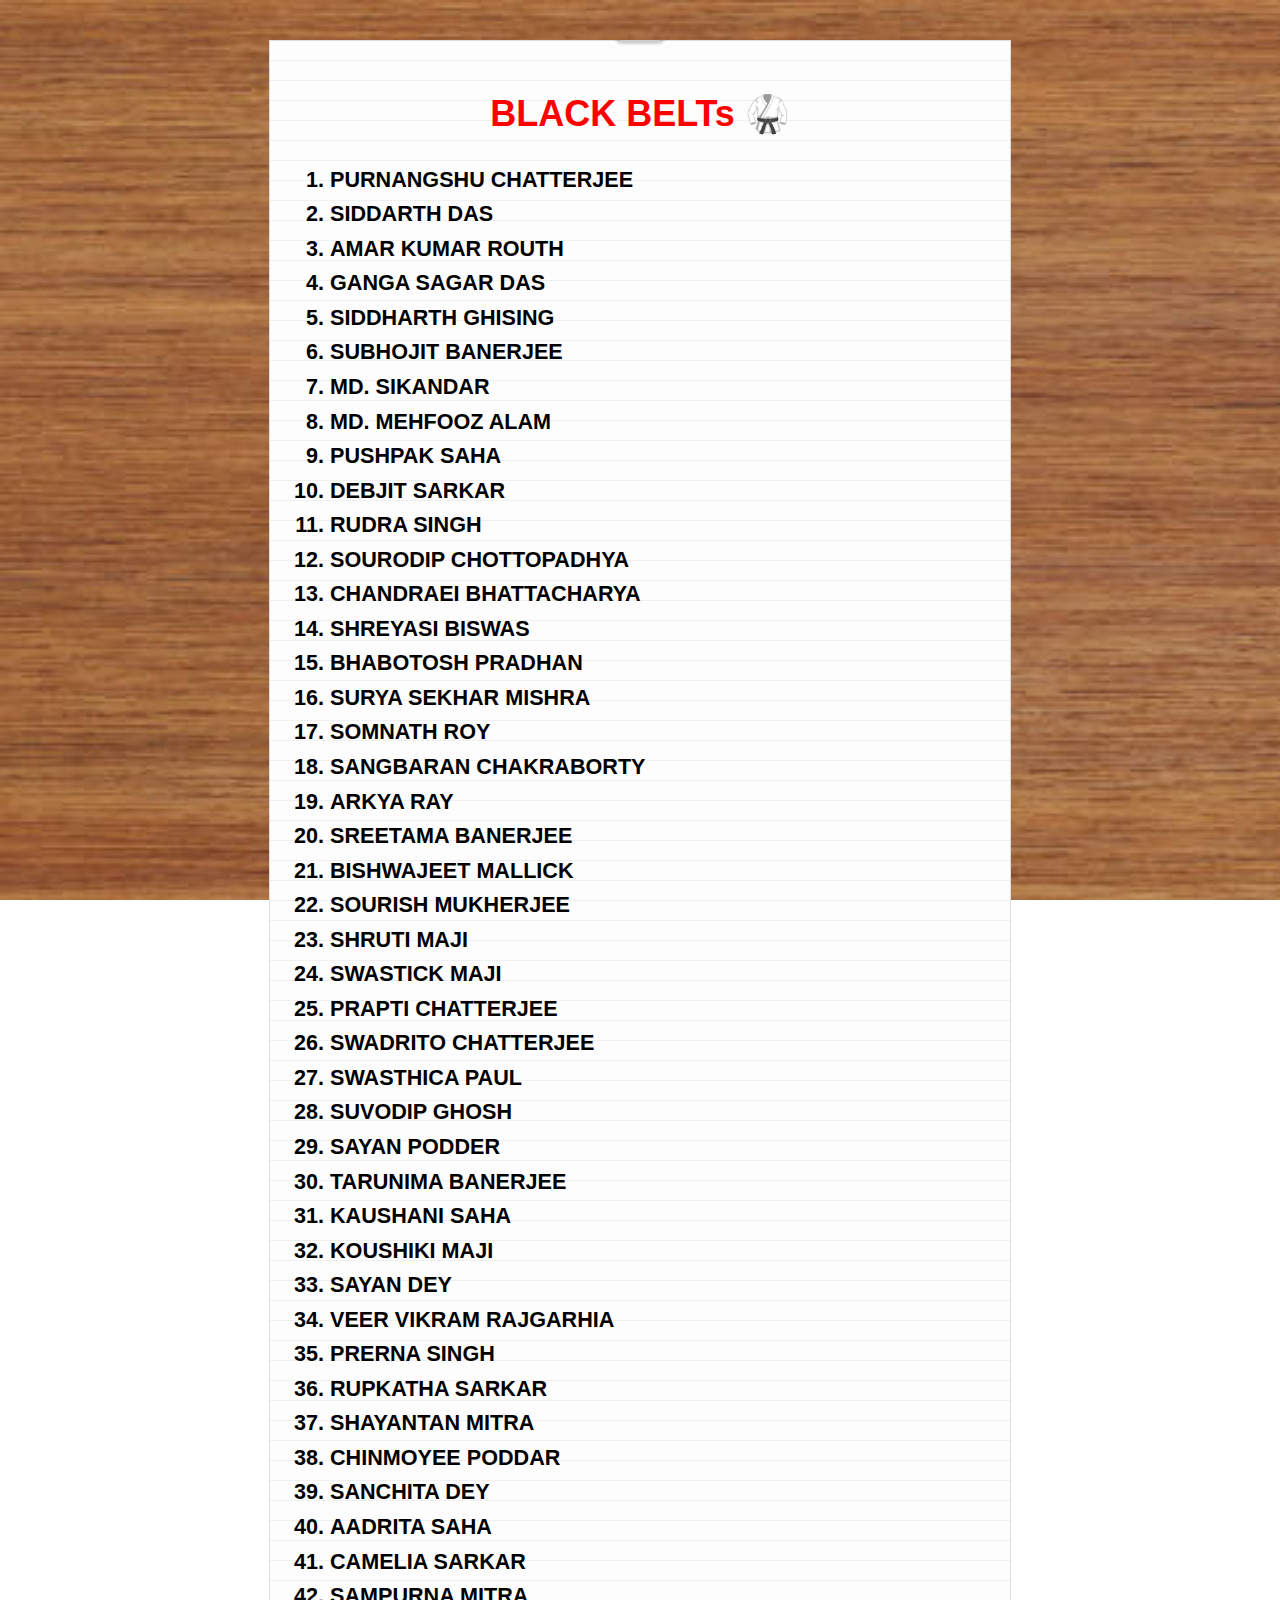
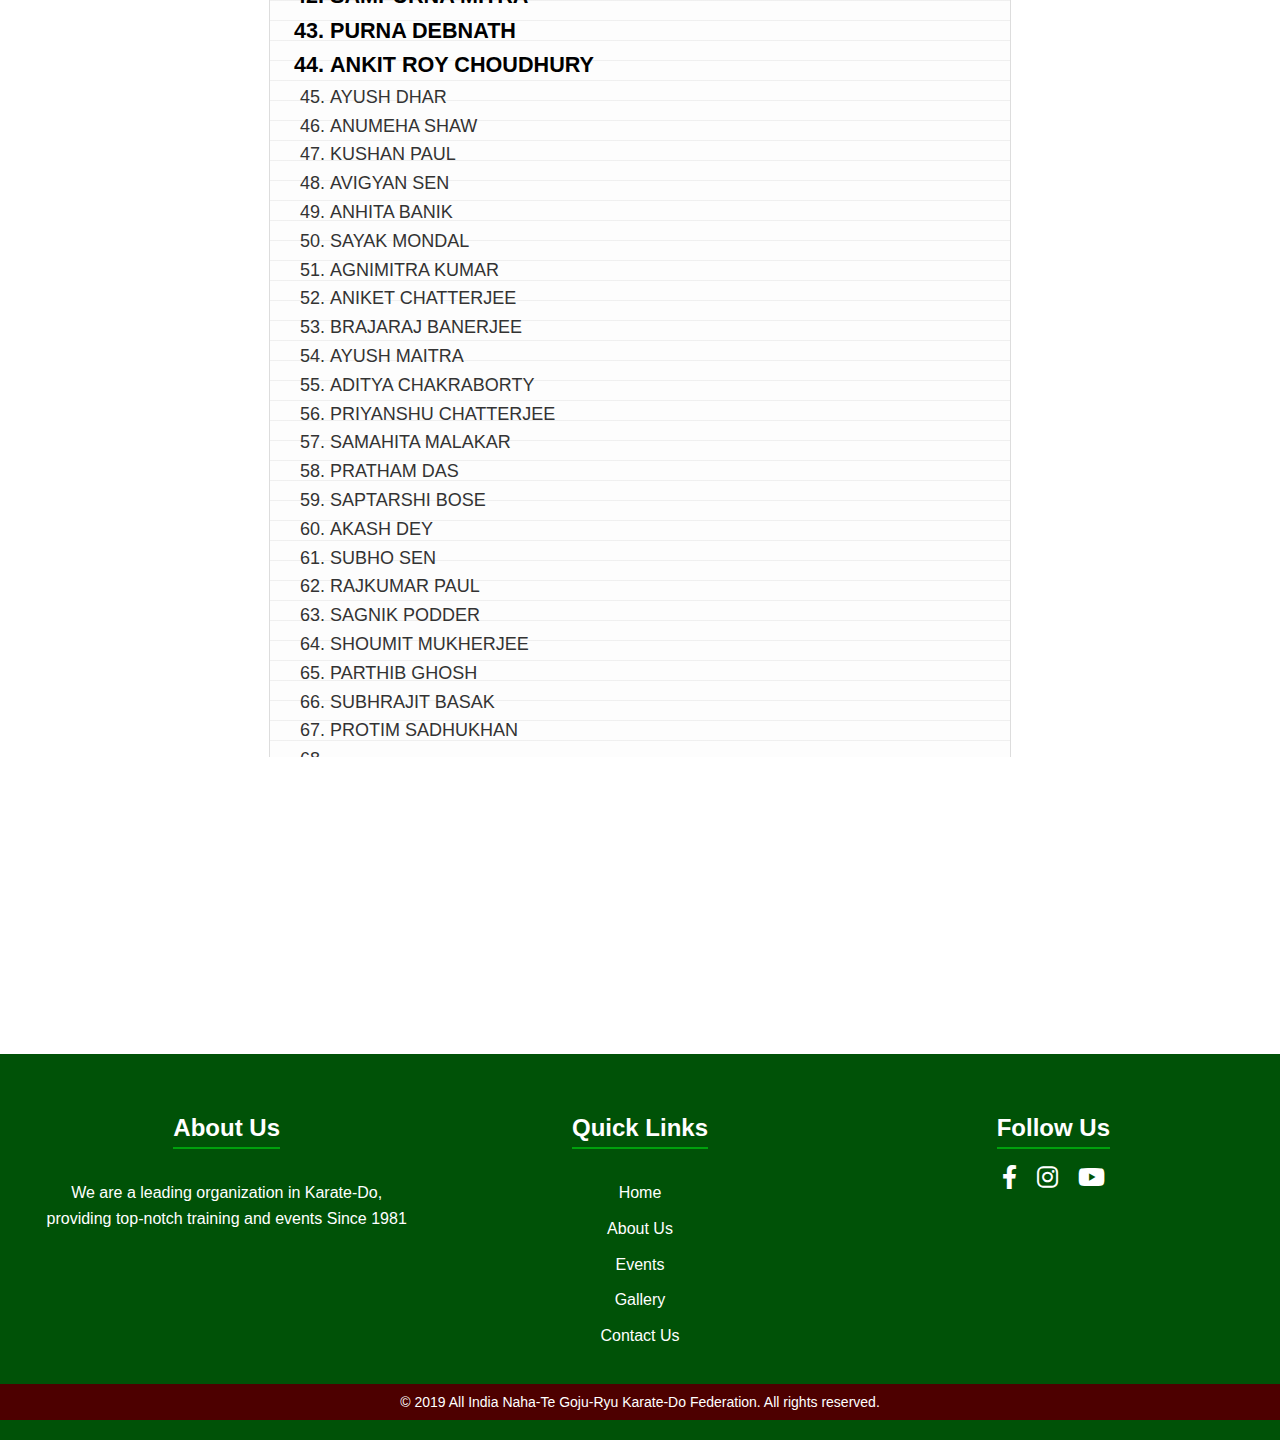
<file: black_belts.html>
<!DOCTYPE html>
<html lang="en">

<head>
    <meta charset="UTF-8">
    <meta name="viewport" content="width=device-width, initial-scale=1.0">
    <title>AINGKF • Black Belts</title>
    <link rel="stylesheet" href="preloader.css">
    <link rel="icon" href="./logo/aingkf-logo.png" />
    <!-- Font Awesome CDN -->
    <link rel="stylesheet" href="https://cdnjs.cloudflare.com/ajax/libs/font-awesome/6.0.0-beta3/css/all.min.css">
    <style>
        body {
            background-image: url('./images/about/wood.jpg'); 
            background-size: cover;
            background-attachment: fixed;
            color: #333;
            font-family: -apple-system, BlinkMacSystemFont, 'Segoe UI', Roboto, Oxygen-Sans, Ubuntu, Cantarell, 'Helvetica Neue', sans-serif;
        }

        /* Note paper style */
        .note {
            background: #fdfdfd;
            border: 1px solid #ddd;
            width: 80%;
            max-width: 700px;
            margin: 40px auto;
            padding: 20px;
            box-shadow: 2px 2px 10px rgba(0, 0, 0, 0.1);
            position: relative;
            font-size: 18px;
            line-height: 1.6;
            background-image: linear-gradient(transparent 19px, #e3e3e3 20px); 
            background-size: 100% 20px;
            clip-path: polygon(0 0, 100% 0, 100% 90%, 0% 90%);
        }

        .note:before {
            content: '';
            position: absolute;
            top: -15px;
            left: 50%;
            transform: translateX(-50%);
            width: 50px;
            height: 15px;
            background: #ccc;
            border-radius: 10px;
            box-shadow: 0 3px 3px rgba(0, 0, 0, 0.2);
        }

        .note strong {
            font-size: 1.2em;
            color: #000;
        }

        .note h1 {
            text-align: center;
            font-size: 2em;
            margin-bottom: 20px;
            color: #f00; /* You can adjust this color as needed */
        }


        /* Footer Styles */
        .footer {
            background-color: #005207;
            color: white;
            padding: 20px 0;
            text-align: center;
            width: 100%;
            margin: 0;
            box-sizing: border-box;
        }

        .footer-content {
            display: flex;
            justify-content: space-around;
            flex-wrap: wrap;
            margin: 0;
            padding: 0 20px;
            box-sizing: border-box;
        }

        .footer-section {
            margin: 20px;
            flex: 1;
            min-width: 200px;
        }

        .footer-section h2 {
            font-size: 24px;
            margin-bottom: 15px;
            border-bottom: 2px solid #00a10d;
            display: inline-block;
            padding-bottom: 5px;
        }

        .footer-section p,
        .footer-section ul {
            font-size: 16px;
            line-height: 1.6;
        }

        .footer-section ul {
            list-style-type: none;
            padding: 0;
        }

        .footer-section ul li {
            margin: 10px 0;
        }

        .footer-section ul li a {
            color: white;
            text-decoration: none;
        }

        .footer-section ul li a:hover {
            text-decoration: underline;
        }

        .social-icons {
            display: flex;
            justify-content: center;
        }

        .social-icon {
            display: inline-block;
            margin: 0 10px;
            color: white;
            font-size: 24px;
            transition: color 0.3s ease;
        }

        .social-icon:hover {
            color: #f00;
        }

        .footer-bottom {
            background-color: #4d0000;
            font-size: 14px;
            padding: 10px 0;
            width: 100%;
            box-sizing: border-box;
        }

        .footer-bottom p {
            margin: 0;
        }
    </style>
    <script>
        window.history.pushState({}, '', '/BLACK-BELT');
    </script>
</head>

<body>
    <div class="note">
        <h1>BLACK BELTs 🥋</h1>
        <ol><strong>
            <li>PURNANGSHU CHATTERJEE</li>
            <li>SIDDARTH DAS</li>
            <li>AMAR KUMAR ROUTH</li>
            <li>GANGA SAGAR DAS</li>
            <li>SIDDHARTH GHISING</li>
            <li>SUBHOJIT BANERJEE</li>
            <li>MD. SIKANDAR</li>
            <li>MD. MEHFOOZ ALAM</li>
            <li>PUSHPAK SAHA</li>
            <li>DEBJIT SARKAR</li>
            <li>RUDRA SINGH</li>
            <li>SOURODIP CHOTTOPADHYA</li>
            <li>CHANDRAEI BHATTACHARYA</li>
            <li>SHREYASI BISWAS</li>
            <li>BHABOTOSH PRADHAN</li>
            <li>SURYA SEKHAR MISHRA</li>
            <li>SOMNATH ROY</li>
            <li>SANGBARAN CHAKRABORTY</li>
            <li>ARKYA RAY</li>
            <li>SREETAMA BANERJEE</li>
            <li>BISHWAJEET MALLICK </li>
            <li>SOURISH MUKHERJEE</li>
            <li>SHRUTI MAJI </li>
            <li>SWASTICK MAJI </li>
            <li>PRAPTI CHATTERJEE </li>
            <li>SWADRITO CHATTERJEE </li>
            <li>SWASTHICA PAUL</li>
            <li>SUVODIP GHOSH   </li>
            <li>SAYAN PODDER</li>
            <li>TARUNIMA BANERJEE</li>
            <li>KAUSHANI SAHA</li>
            <li>KOUSHIKI MAJI</li>
            <li>SAYAN DEY</li>
            <li> VEER VIKRAM RAJGARHIA </li>
            <li>PRERNA SINGH</li>
            <li>RUPKATHA SARKAR</li>
            <li>SHAYANTAN MITRA</li>
            <li>CHINMOYEE PODDAR</li>
            <li>SANCHITA DEY</li>
            <li>AADRITA SAHA</li>
            <li>CAMELIA SARKAR</li>
            <li>SAMPURNA MITRA</li>
            <li>PURNA DEBNATH</li>
            <li>ANKIT ROY CHOUDHURY</li></strong>
            <li>AYUSH DHAR</li>
            <li>ANUMEHA SHAW</li>
            <li>KUSHAN PAUL</li>
            <li>AVIGYAN SEN</li>
            <li>ANHITA BANIK</li>
            <li>SAYAK MONDAL</li>
            <li>AGNIMITRA KUMAR</li>
            <li>ANIKET CHATTERJEE</li>
            <li>BRAJARAJ BANERJEE  </li>
            <li>AYUSH MAITRA</li>
            <li>ADITYA CHAKRABORTY</li>
            <li>PRIYANSHU CHATTERJEE</li>
            <li>SAMAHITA MALAKAR</li>
            <li>PRATHAM DAS</li>
            <li>SAPTARSHI BOSE</li>
            <li>AKASH DEY</li>
            <li>SUBHO SEN</li>
            <li>RAJKUMAR PAUL</li>
            <li>SAGNIK PODDER</li>
            <li>SHOUMIT MUKHERJEE</li>
            <li>PARTHIB GHOSH</li>
            <li>SUBHRAJIT BASAK</li>
            <li>PROTIM SADHUKHAN</li>
            <li></li>
            <li></li>
            <li></li>
            <li></li>
            <li></li>
            <li></li>
            <li></li>
            <li></li>
        </ol>
    </div>

    <footer class="footer">
        <div class="footer-content">
            <div class="footer-section">
                <h2>About Us</h2>
                <p>We are a leading organization in Karate-Do, providing top-notch training and events Since 1981</p>
            </div>
            <div class="footer-section">
                <h2>Quick Links</h2>
                <ul>
                    <li><a href="./">Home</a></li>
                    <li><a href="./about.html" target="_blank">About Us</a></li>
                    <li><a href="https://www.wgka.in/blog" target="_blank">Events</a></li>
                    <li><a href="https://www.wgka.in/gallery" target="_blank">Gallery</a></li>
                    <li><a href="./contact.html" target="_blank">Contact Us</a></li>
                </ul>
            </div>
            <div class="footer-section">
                <h2>Follow Us</h2>
                <div class="social-icons">
                    <a href="https://www.facebook.com/subhendu.ray.165?mibextid=ZbWKwL" target="_blank" class="social-icon"><i class="fab fa-facebook-f"></i></a>
                    <a href="https://www.instagram.com/nahategojuryu" target="_blank" class="social-icon"><i class="fab fa-instagram"></i></a>
                    <a href="https://www.youtube.com/channel/UCkRvK7TSOVxcA0qBJvSDaEg" target="_blank" class="social-icon"><i class="fab fa-youtube"></i></a>
                </div>
            </div>
        </div>
        <div class="footer-bottom">
            <p>&copy; 2019 All India Naha-Te Goju-Ryu Karate-Do Federation. All rights reserved.</p>
        </div>
    </footer>
</body>

</html>
</file>
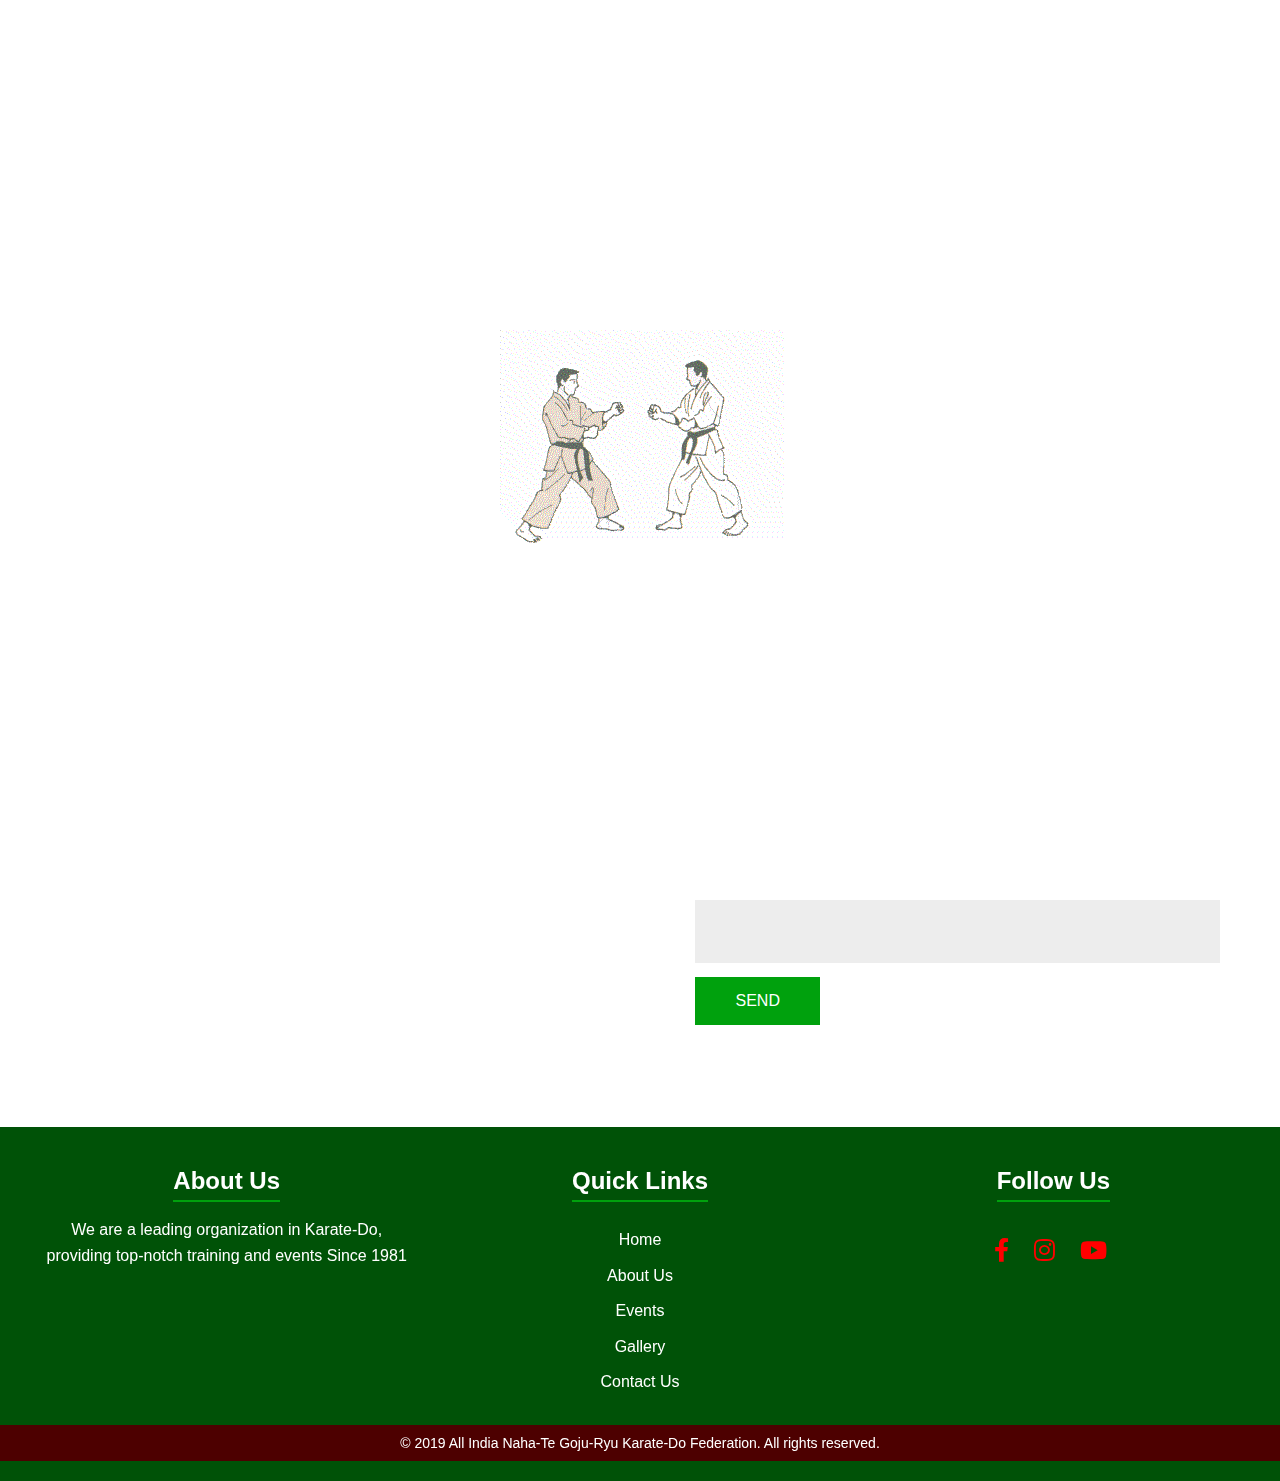
<file: contact.html>
<!DOCTYPE html>
<html lang="en">
<head>
    <meta charset="UTF-8">
    <meta name="viewport" content="width=device-width, initial-scale=1.0">
    <title>AINGKF • CONTACT</title>
    <link rel="stylesheet" href="preloader.css">
    <link rel="icon" href="./logo/aingkf-logo.png" />
    <!-- Font Awesome CDN -->
    <link rel="stylesheet" href="https://cdnjs.cloudflare.com/ajax/libs/font-awesome/6.0.0-beta3/css/all.min.css">
    <style>
        * {
            margin:0px;
            padding:0px;
        }
        *, *:after, *:before { 
            box-sizing: border-box; 
        }

        .clearfix:before, .clearfix:after { 
            display: table; 
            content: ''; 
        }
        .clearfix:after { 
            clear: both; 
        }

        body {
            background: #ffffff;
            color: #333;
            font-weight: normal;
            font-size: 1em;
            font-family: -apple-system, BlinkMacSystemFont, 'Segoe UI', Roboto, Oxygen-Sans, Ubuntu, Cantarell, 'Helvetica Neue', sans-serif;
        }

        input:focus, textarea:focus, keygen:focus, select:focus {
            outline: none;
        }
        ::-moz-placeholder {
            color: #666;
            font-weight: 300;
            opacity: 1;
        }

        ::-webkit-input-placeholder {
            color: #666;
            font-weight: 300;
        }

        /* Contact Form Styling */
        .container {
            padding: 0 50px 70px;
        }
        .textcenter {
            text-align: center;
        }
        .section1 {
            text-align: center;
            display: table;
            width: 100%;
        }
        .section1 .shtext {
            display: block;
            margin-top: 20px;
            font-size: 30px;
        }
        .section1 .seperator {
            border-bottom:1px solid #a2a2a2;
            width: 35px;
            display: inline-block;
            margin: 20px;
        }

        .section1 h1 {
            font-size: 40px;
            color: #00a10d;
            font-weight: normal;
        }

        .section2 {
            width: 1200px;
            margin: 25px auto;
        }
        .section2 .col2 {
            width: 48.71%;
        }
        .section2 .col2.first {
            float: left;
        }
        .section2 .col2.last {
            float: right;
        }
        .section2 .col2.column2 {
            padding: 0 30px;
        }
        .section2 span.collig {
            color: #a2a2a2;
            margin-right: 10px;
            display: inline-block;
        }
        .section2 .sec2addr {
            display: block;
            line-height: 26px;
        }
        .section2 .sec2addr p:first-child {
            margin-bottom: 10px;
        }
        .section2 .sec2contactform input[type="text"], 
        .section2 .sec2contactform input[type="email"],
        .section2 .sec2contactform textarea {
            padding: 18px;
            border: 0;
            background: #EDEDED;
            margin: 7px 0;
        }
        .section2 .sec2contactform textarea {
            width: 100%;
            display: block;
            color: #666;
            resize:none;
        }
        .section2 .sec2contactform input[type="submit"] {
            padding: 15px 40px;
            color: #fff;
            border: 0;
            background: #00a10d;
            font-size: 16px;
            text-transform: uppercase;
            margin: 7px 0;
            cursor: pointer;
        }
        .section2 .sec2contactform h3 {
            font-weight: normal;
            margin: 20px 0;
            margin-top: 30px;
            border-bottom: 1px solid #ddd;
            padding-bottom: 19px;
            color: #00a10d;
        }

        /* @media queries */

        @media only screen and (max-width: 1266px) {
            .section2 {
                width: 100%;
            }
        }
        @media only screen and (max-width: 960px) {
            .container {
                padding: 0 30px 70px;
            }
            .section2 .col2 {
                width: 100%;
                display: block;
            }
            .section2 .col2.first {
                margin-bottom: 10px;
            }
            .section2 .col2.column2 {
                padding: 0;
            }
            body .sec2map {
                height: 250px !important;
            }
        }
        @media only screen and (max-width: 768px) {
            .section2 .sec2addr {
                font-size: 14px;
            }
            .section2 .sec2contactform h3 {
                font-size: 16px;
            }
            .section2 .sec2contactform input[type="text"], 
            .section2 .sec2contactform input[type="email"], 
            .section2 .sec2contactform textarea {
                padding: 10px;
                margin:3px 0;
            }
            .section2 .sec2contactform input[type="submit"] {
                padding: 10px 30px;
                font-size: 14px;
            }
        }
        @media only screen and (max-width: 420px) {
            .section1 h1 {
                font-size: 28px;
            }    
        }

        /* Social Media Icons */
        .social-icons {
            margin-top: 20px;
        }
        .social-icons a {
            color: #f00;
            margin-right: 15px;
            text-decoration: none;
        }
        .social-icons a:hover {
            color: #00a10d;
        }
        .social-icons i {
            font-size: 24px;
        }
        .section2 .sec2contactform input[type="button"] {
            padding: 15px 40px;
            color: #fff;
            border: 0;
            background: #00a10d;
            font-size: 16px;
            text-transform: uppercase;
            margin: 7px 0;
            cursor: pointer;
        }
        .section2 .sec2contactform input[type="button"]:hover {
            background: #9b0000; /* Slightly darker green for hover effect */
        }

        .affiliation p {
            font-size: 100px;
            color: red;
            text-transform: uppercase;
            font-family: 'Arial Black', 'Arial Bold', Gadget, sans-serif;
            font-weight: 1000;
            animation: blinker 2s linear infinite;
        }
        .affiliation marquee {
            font-size: 30px;
            font-family: 'Arial Black', 'Arial Bold', Gadget, sans-serif;
            color:#00a10d
        }
        @keyframes blinker {
                50% {
                opacity: 0;
            }
        }

        @media (max-width: 768px) {
            iframe {
                max-width: fit-content;
                height: 500px;
            }
            .affiliation p{
                font-size: 50px;
            }
        }


        /* Footer Styles */
        .footer {
            background-color: #005207;
            color: white;
            padding: 20px 0;
            text-align: center;
            width: 100%; /* Ensure the footer spans the full width */
            margin: 0; /* Remove any margin */
            box-sizing: border-box; /* Include padding in the width calculation */
        }

        .footer-content {
            display: flex;
            justify-content: space-around;
            flex-wrap: wrap;
            margin: 0; /* Remove margin */
            padding: 0 20px; /* Optional: Padding on the sides */
            box-sizing: border-box; /* Include padding in the width calculation */
        }

        .footer-section {
            margin: 20px;
            flex: 1;
            min-width: 200px; /* Ensure sections don’t become too small */
        }

        .footer-section h2 {
            font-size: 24px;
            margin-bottom: 15px;
            border-bottom: 2px solid #00a10d;
            display: inline-block;
            padding-bottom: 5px;
        }

        .footer-section p, .footer-section ul {
            font-size: 16px;
            line-height: 1.6;
        }

        .footer-section ul {
            list-style-type: none;
            padding: 0;
        }

        .footer-section ul li {
            margin: 10px 0;
        }

        .footer-section ul li a {
            color: white;
            text-decoration: none;
        }

        .footer-section ul li a:hover {
            text-decoration: underline;
        }

        .social-icons {
            display: flex;
            justify-content: center;
        }

        .social-icon {
            display: inline-block;
            margin: 0 10px;
            color: white;
            font-size: 24px;
            transition: color 0.3s ease;
        }

        .social-icon:hover {
            color: #f00; /* Change color on hover */
        }

        .footer-bottom {
            background-color: #4d0000;
            font-size: 14px;
            padding: 10px 0;
            width: 100%; /* Ensure it spans the full width */
            box-sizing: border-box; /* Include padding in the width calculation */
        }

        .footer-bottom p {
            margin: 0;
        }
    </style>
    <script>window.history.pushState({}, '', '/contact');</script>
</head>
<body>

    <div id="preloader"></div>
    <script>
       var loader = document.getElementById("preloader");
    
       // Function to hide the preloader
       function hidePreloader() {
           loader.style.display = "none";
       }
    
       window.addEventListener("load", function() {
           // Delay hiding the preloader for 2 seconds
           setTimeout(hidePreloader, 2000); // 2000 milliseconds = 2 seconds
       });
    </script>






  
    <div class="container">
        <div class="innerwrap">
        
            <section class="section1 clearfix">
                <div class="textcenter">
                    <span class="shtext">Contact Us</span>
                    <span class="seperator"></span><br>

                        <div class="affiliation">
                            <p>AFFILIATION AVAILABLE</p>
                            <marquee id="affiliation" behavior="alternate">STATE / DISTRICT / CLUB</marquee>
                                    <script>
                                        function adjustMarqueeSpeed() {
                                        var marquee = document.getElementById('affiliation');
                                        
                                        // Check the screen width
                                        if (window.innerWidth <= 768) {
                                            // For mobile devices (screen width <= 768px)
                                            marquee.setAttribute('scrollamount', '10'); // Slower speed
                                        } else {
                                            // For larger screens
                                            marquee.setAttribute('scrollamount', '30'); // Faster speed
                                        }
                                        }
                                    
                                        // Adjust marquee speed on page load and window resize
                                        window.onload = adjustMarqueeSpeed;
                                        window.onresize = adjustMarqueeSpeed;
                                    </script>
                        </div>

                    <span class="seperator"></span>
                    <h1>Drop Us a Mail</h1>
                </div>
            </section>
        
            <section class="section2 clearfix">
                <div class="col2 column1 first">
                    <center><iframe src="https://www.google.com/maps/embed?pb=!1m14!1m8!1m3!1d14729.339475266735!2d88.376099!3d22.6413!3m2!1i1024!2i768!4f13.1!3m3!1m2!1s0x0%3A0x9bcf4e572e99a435!2sWEST+BENGAL+GOJU-RYU+KARATE+DO+ASSOCIATION!5e0!3m2!1sen!2sin!4v1527590367725" width="600" height="450" frameborder="0" style="border:0" allowfullscreen></iframe></div></center>
                <div class="col2 column2 last">
                    <div class="sec2innercont">
                        <div class="sec2addr">
                            <p>11/C, Prafulla Chaki Road, Kolkata-700036, West Bengal, India</p>
                            <p><span class="collig">Email :</span> gojuryubengal@gmail.com / gojuryuindia67@gmail.com</p>
                            <div class="social-icons">
                                <a href="https://www.facebook.com/subhendu.ray.165?mibextid=ZbWKwL" target="_blank"><i class="fab fa-facebook-f"></i></a>
                                <a href="https://www.instagram.com/nahategojuryu" target="_blank"><i class="fab fa-instagram"></i></a>
                                <a href="https://www.youtube.com/channel/UCkRvK7TSOVxcA0qBJvSDaEg" target="_blank"><i class="fab fa-youtube"></i></a>
                            </div>
                        </div>
                    </div>
                    <div class="sec2contactform">
                        <h3 class="sec2frmtitle">Want to Know More?? Drop Us a Mail</h3>
                        <form id="contactForm">
                            <div class="clearfix">
                                <input id="firstName" class="col2 first" type="text" placeholder="First Name" required>
                                <input id="lastName" class="col2 last" type="text" placeholder="Last Name" required>
                            </div>
                            <div class="clearfix">
                                <input id="email" class="col2 first" type="email" placeholder="Email" >
                                <input id="contactNumber" class="col2 last" type="text" placeholder="Contact Number" required>
                            </div>
                            <div class="clearfix">
                                <textarea id="message" name="textarea" cols="30" rows="7" placeholder="Your message here..." required></textarea>
                            </div>
                            <div class="clearfix">
                                <input type="button" value="Send" class="submit-button" onclick="sendEmail()">
                            </div>
                        </form>
                        <script>
                            function sendEmail() {
                                // Get form values
                                var firstName = document.getElementById('firstName').value;
                                var lastName = document.getElementById('lastName').value;
                                var email = document.getElementById('email').value;
                                var contactNumber = document.getElementById('contactNumber').value;
                                var message = document.getElementById('message').value;
                        
                                // Compose the email body
                                var emailBody = 
                                    'Name: ' + firstName + ' ' + lastName + '%0D%0A' +
                                    'Email: ' + email + '%0D%0A' +
                                    'Contact Number: ' + contactNumber + '%0D%0A' +
                                    'Message: ' + message;
                        
                                // Define the recipient email
                                var recipient = 'your-email@example.com'; // Replace with your email address
                        
                                // Open the default email client with pre-filled data
                                window.location.href = 'mailto:' + recipient + '?subject=Contact Form Submission&body=' + emailBody;
                            }
                        </script>
                                                
                    </div>
                </div>
            </section>

        </div>
    </div>




    <footer class="footer">
        <div class="footer-content">
            <div class="footer-section">
                <h2>About Us</h2>
                <p>We are a leading organization in Karate-Do, providing top-notch training and events Since 1981</p>
            </div>
            <div class="footer-section">
                <h2>Quick Links</h2>
                <ul>
                    <li><a href="./">Home</a></li>
                    <li><a href="./about.html" target="_blank">About Us</a></li>
                    <li><a href="https://www.wgka.in/blog" target="_blank">Events</a></li>
                    <li><a href="https://www.wgka.in/gallery" target="_blank">Gallery</a></li>
                    <li><a href="./contact.html" target="_blank">Contact Us</a></li>
                </ul>
            </div>
            <div class="footer-section">
                <h2>Follow Us</h2>
                <div class="social-icons">
                    <a href="https://www.facebook.com/subhendu.ray.165?mibextid=ZbWKwL" target="_blank" class="social-icon"><i class="fab fa-facebook-f"></i></a>
                    <a href="https://www.instagram.com/nahategojuryu" target="_blank" class="social-icon"><i class="fab fa-instagram"></i></a>
                    <a href="https://www.youtube.com/channel/UCkRvK7TSOVxcA0qBJvSDaEg" target="_blank" class="social-icon"><i class="fab fa-youtube"></i></a>
                </div>
            </div>
        </div>
        <div class="footer-bottom">
            <p>&copy; 2019 All India Naha-Te Goju-Ryu Karate-Do Federation. All rights reserved.</p>
        </div>
    </footer>

    
</body>
</html>
</file>
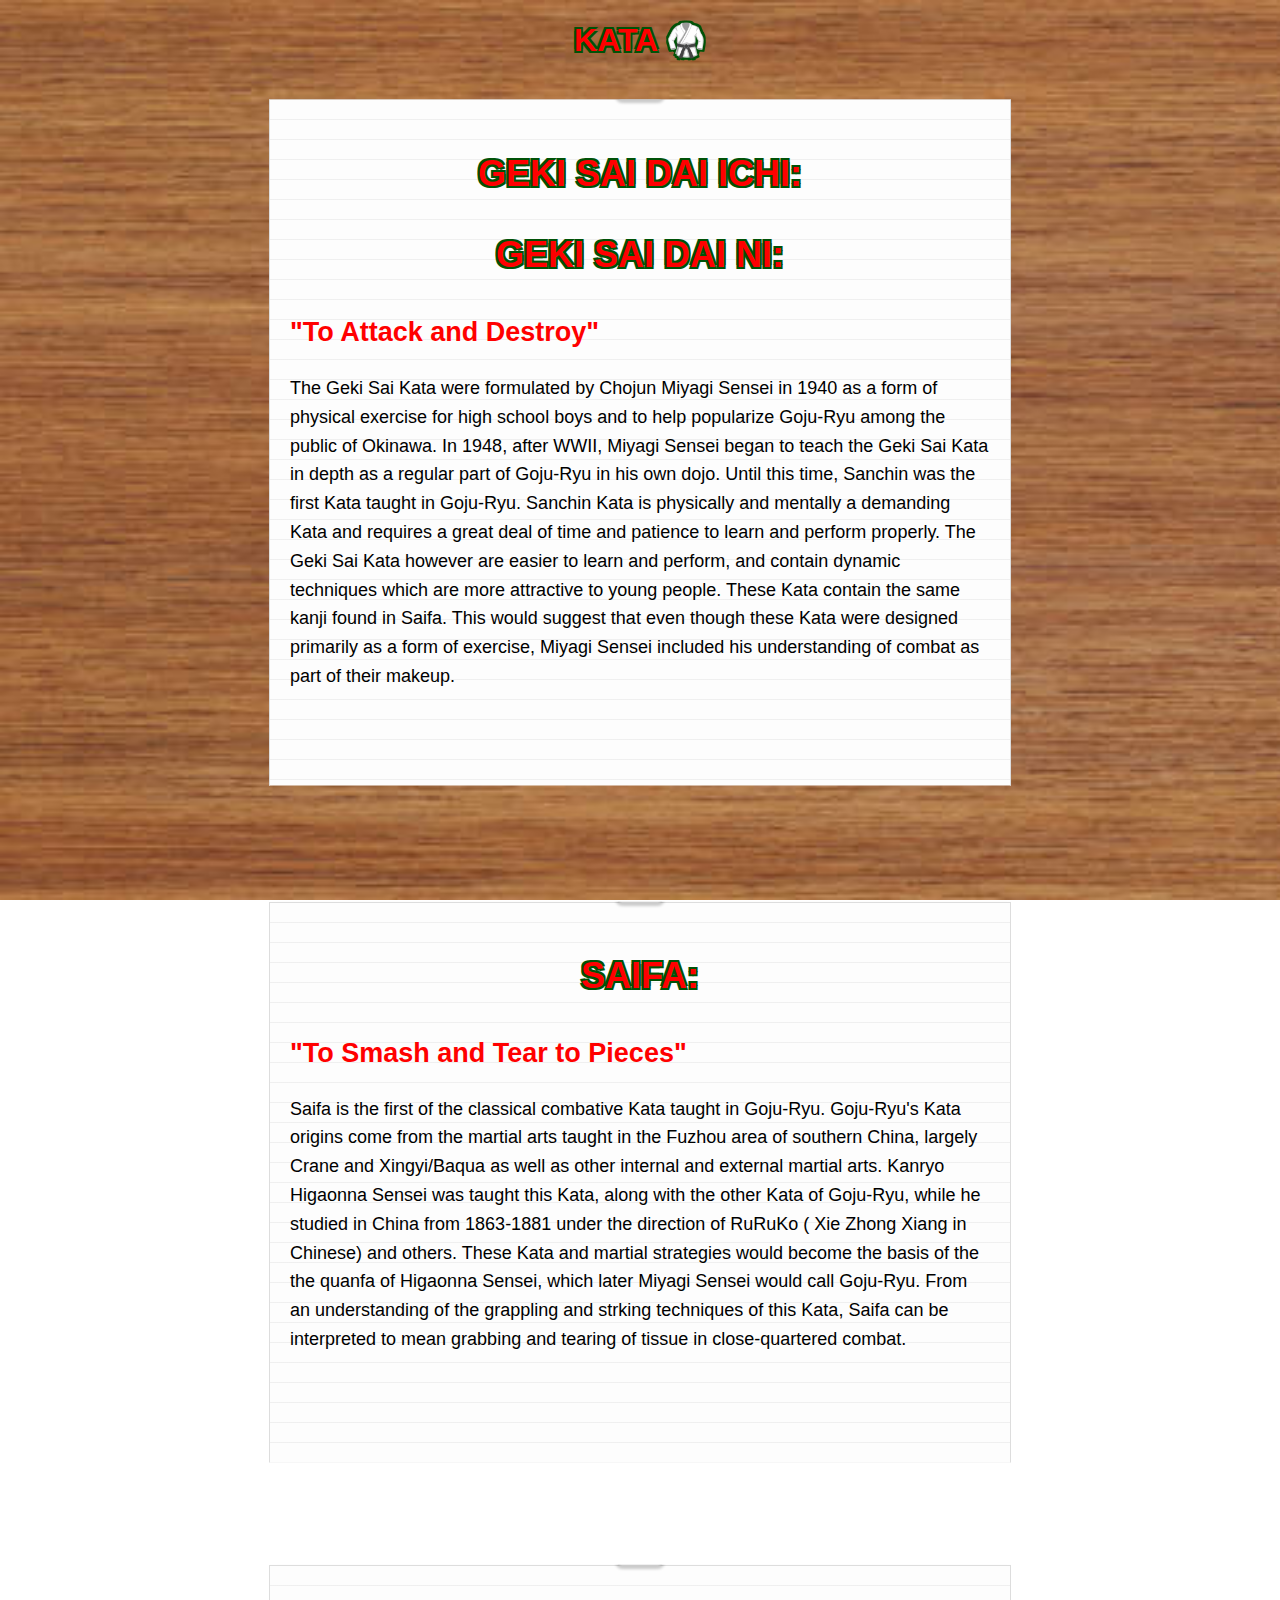
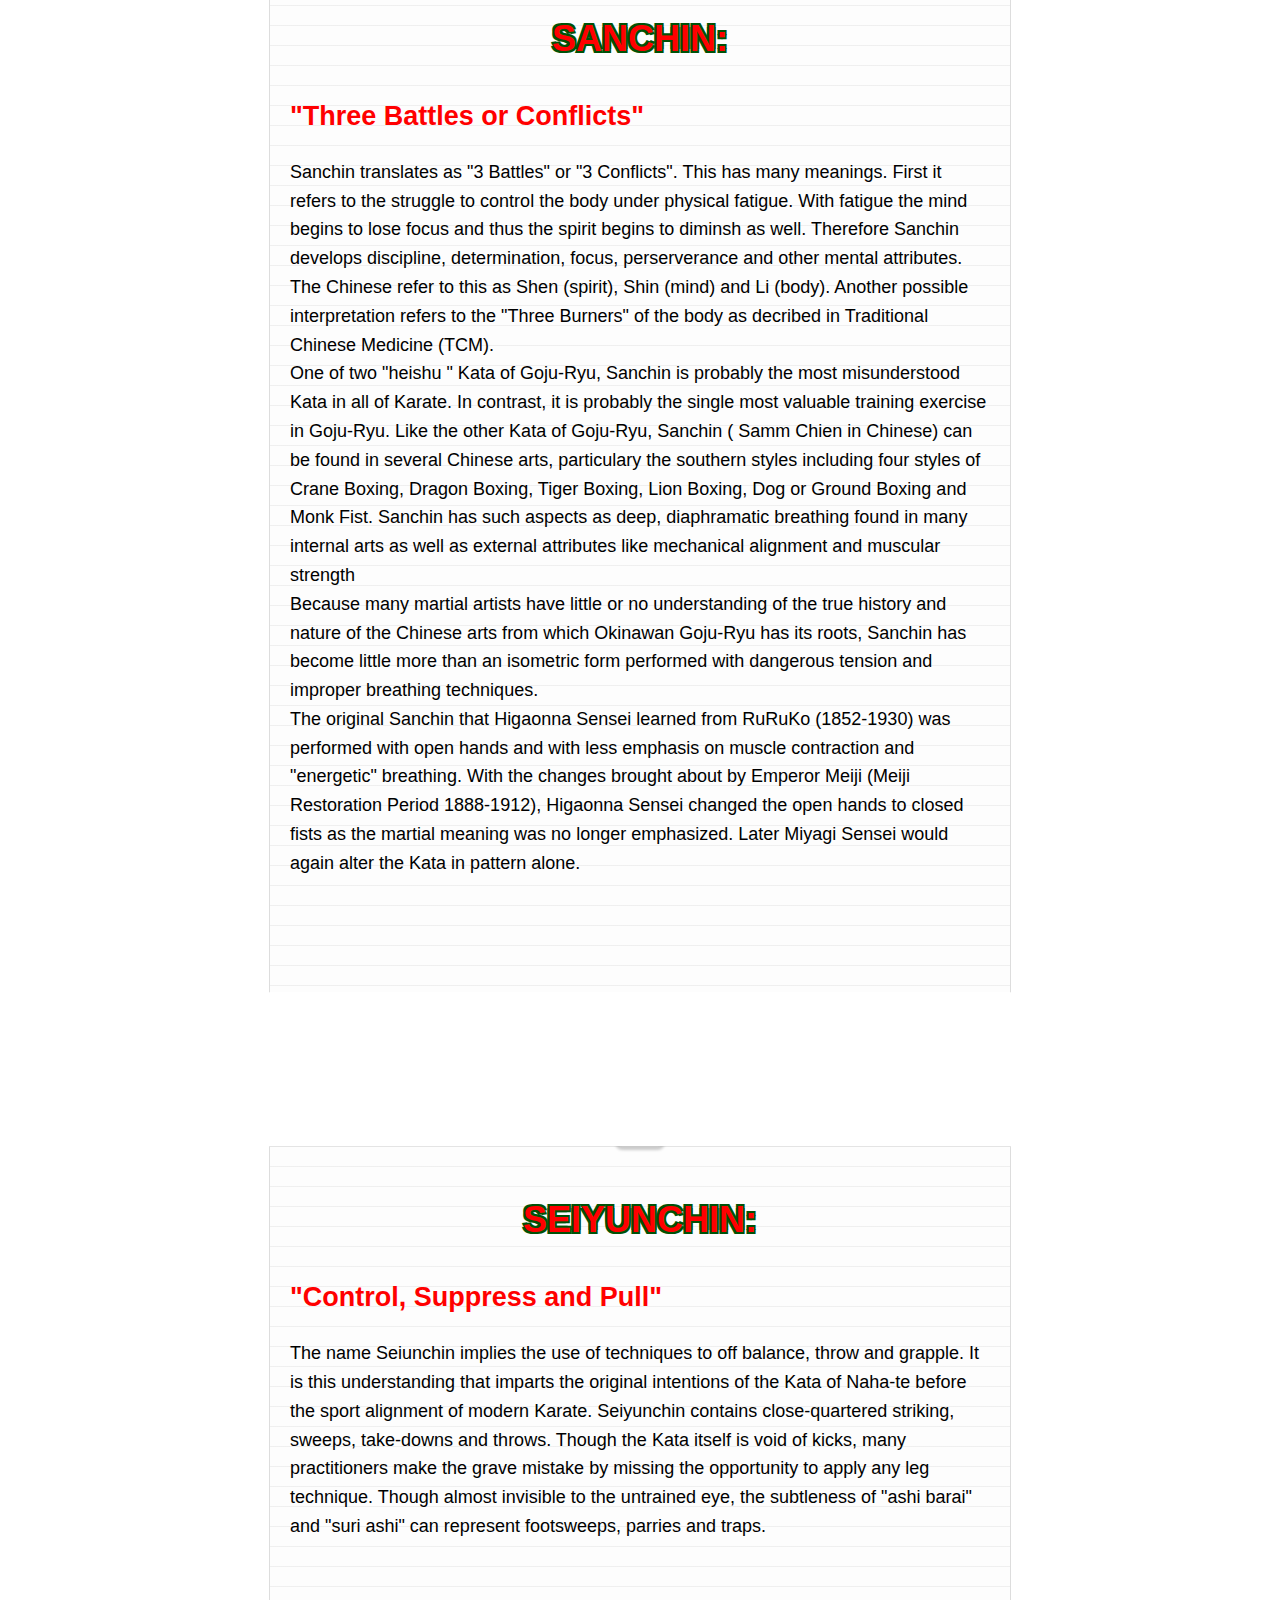
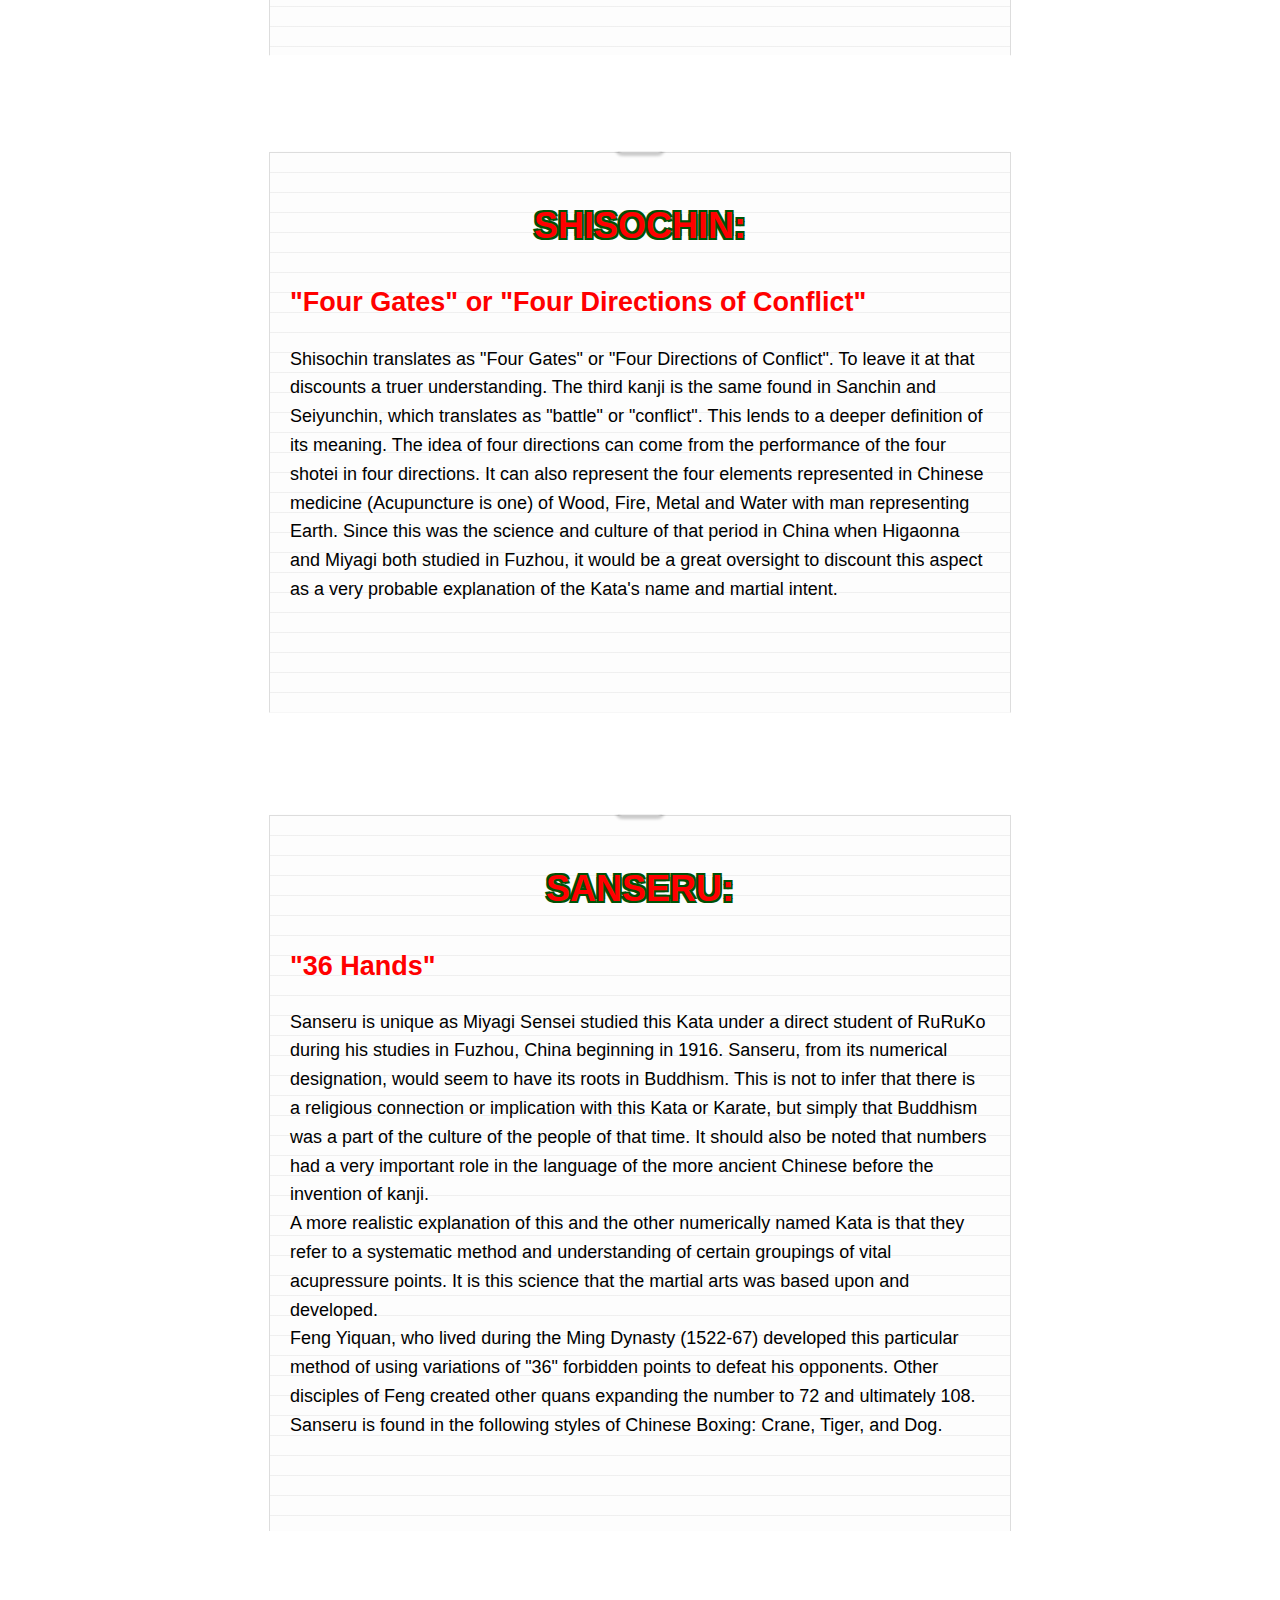
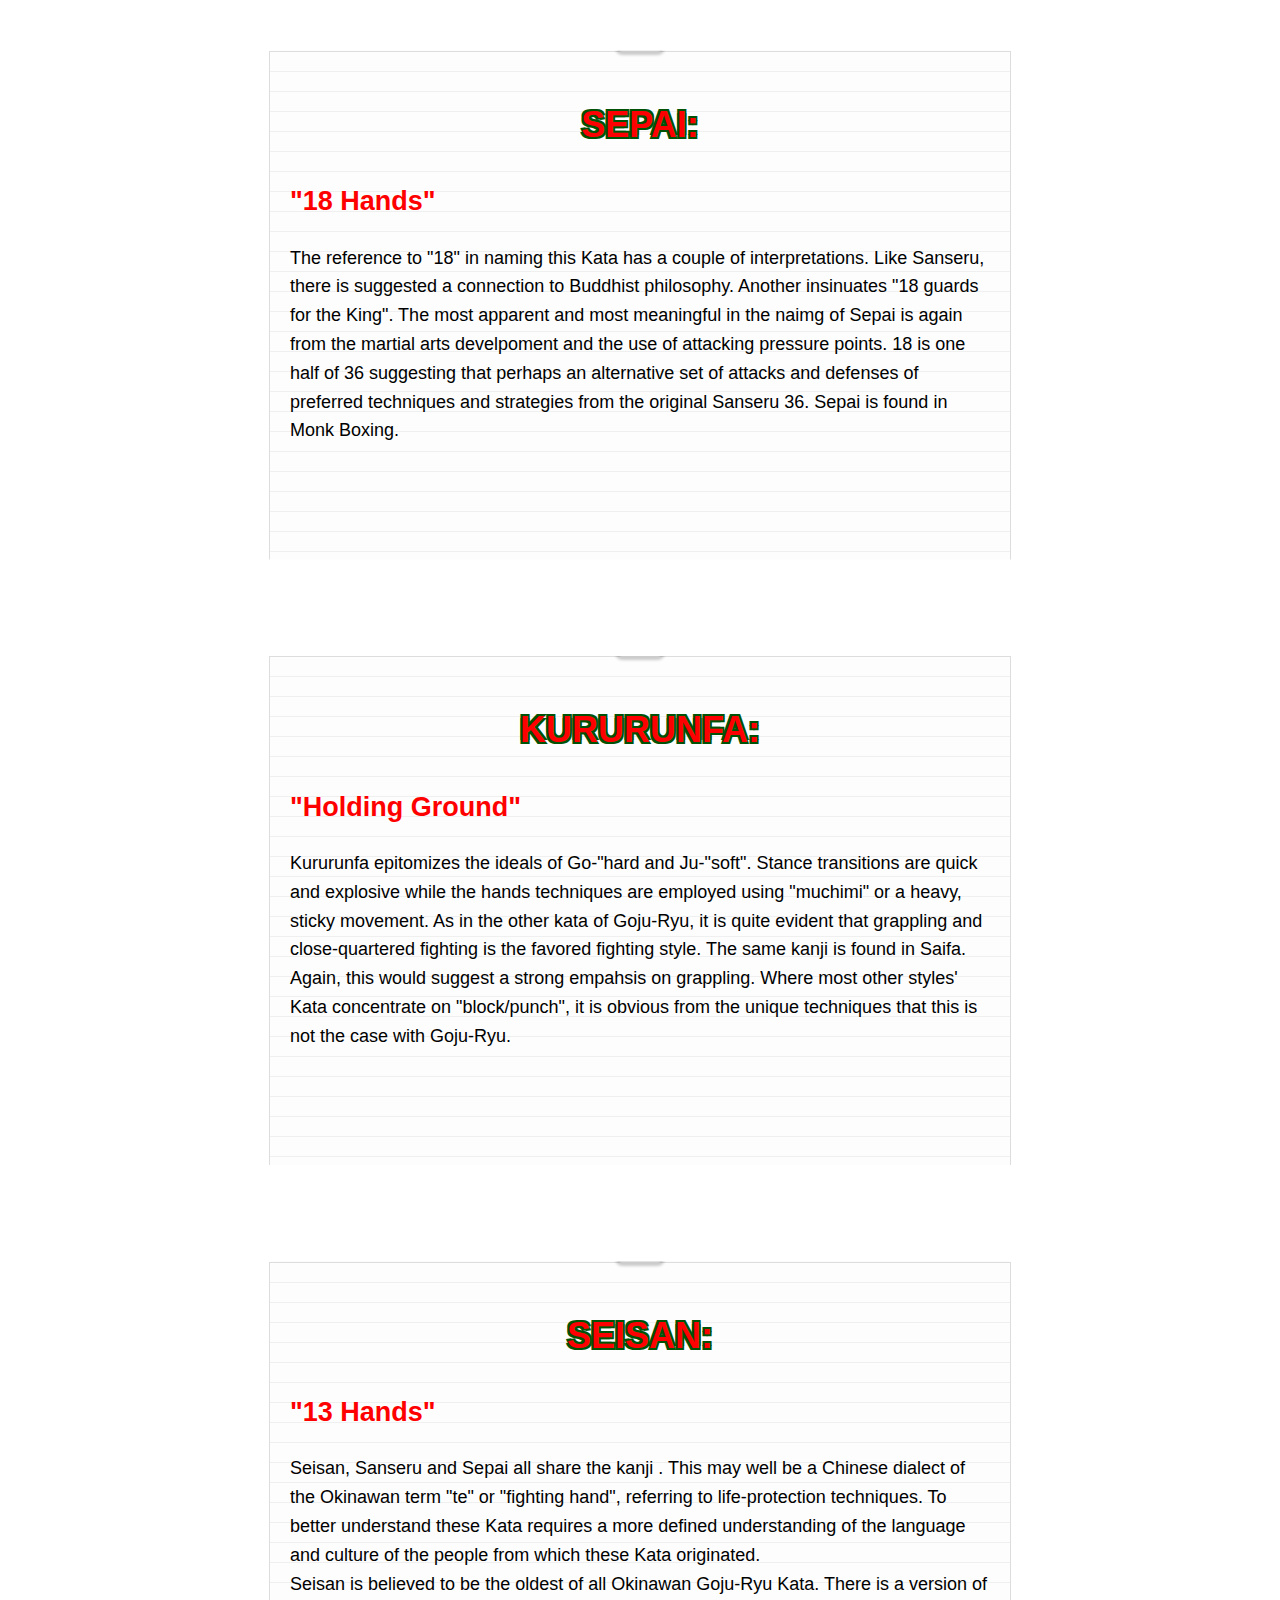
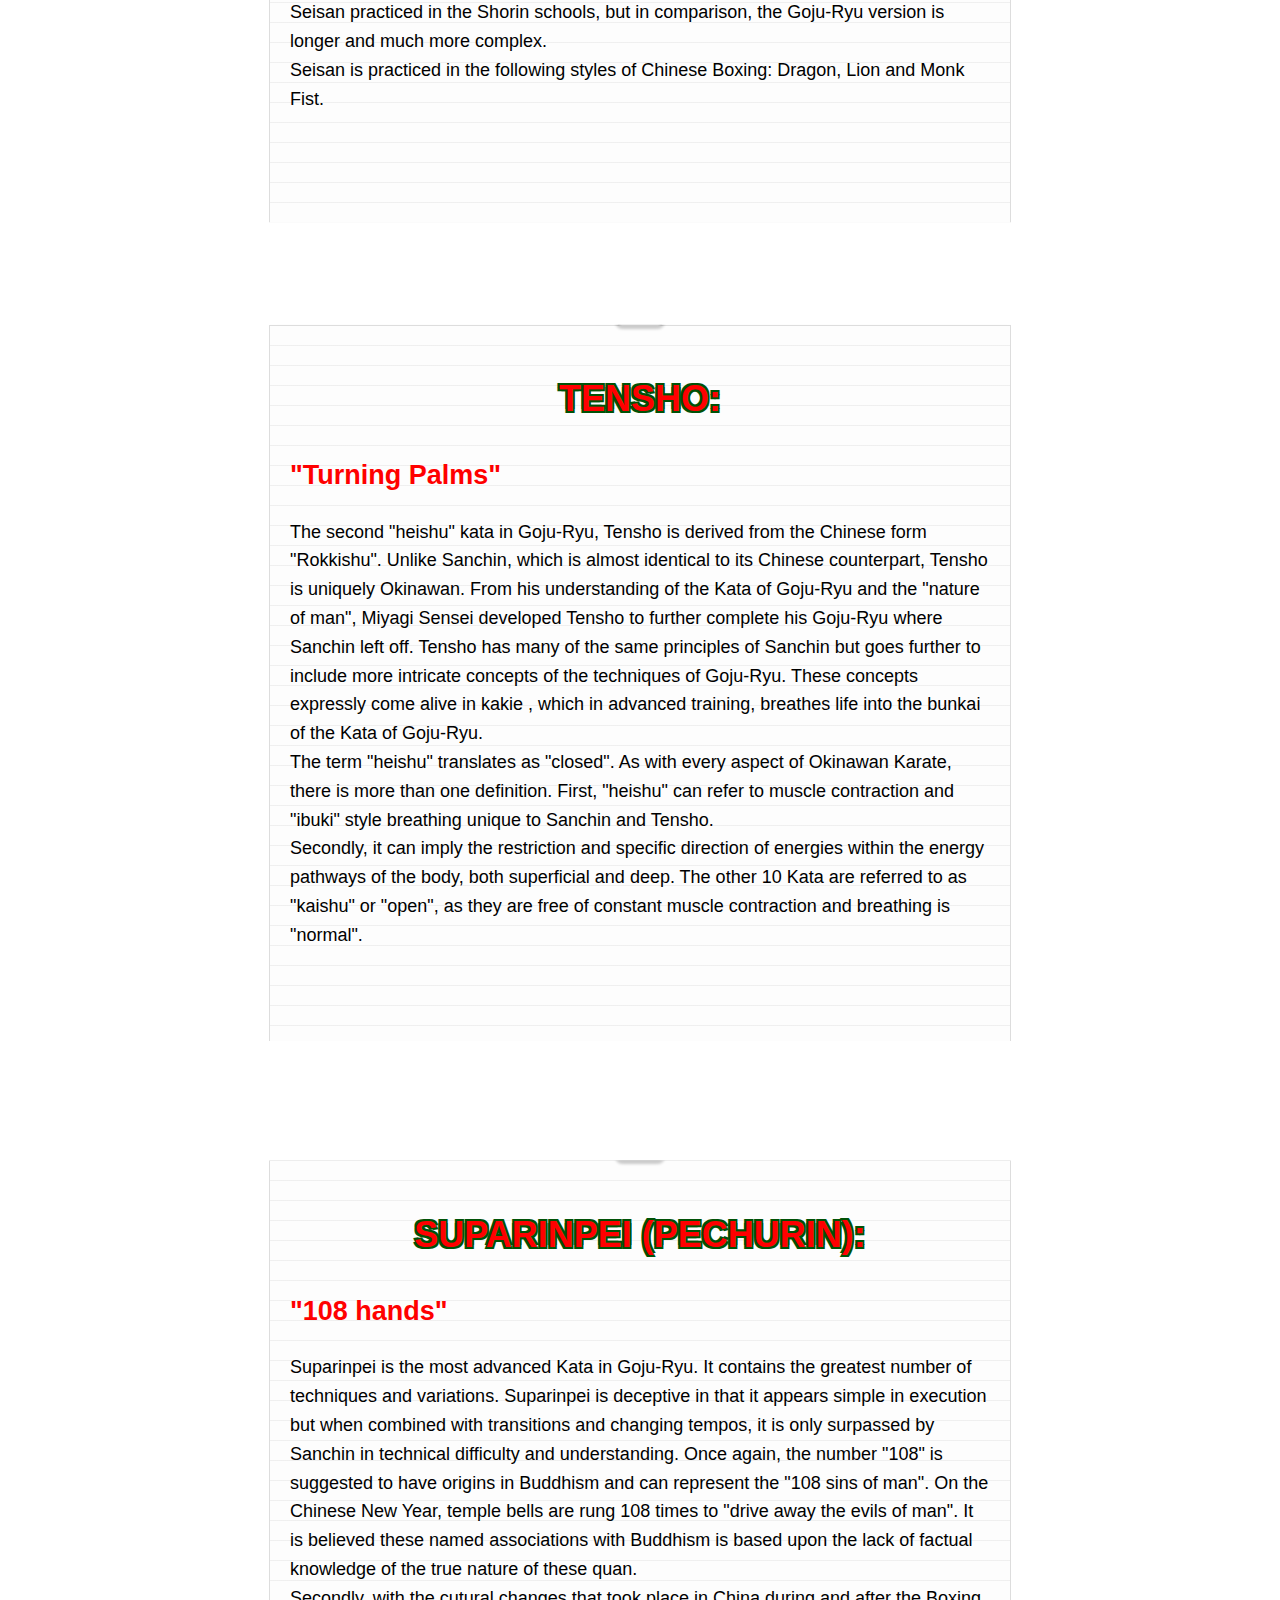
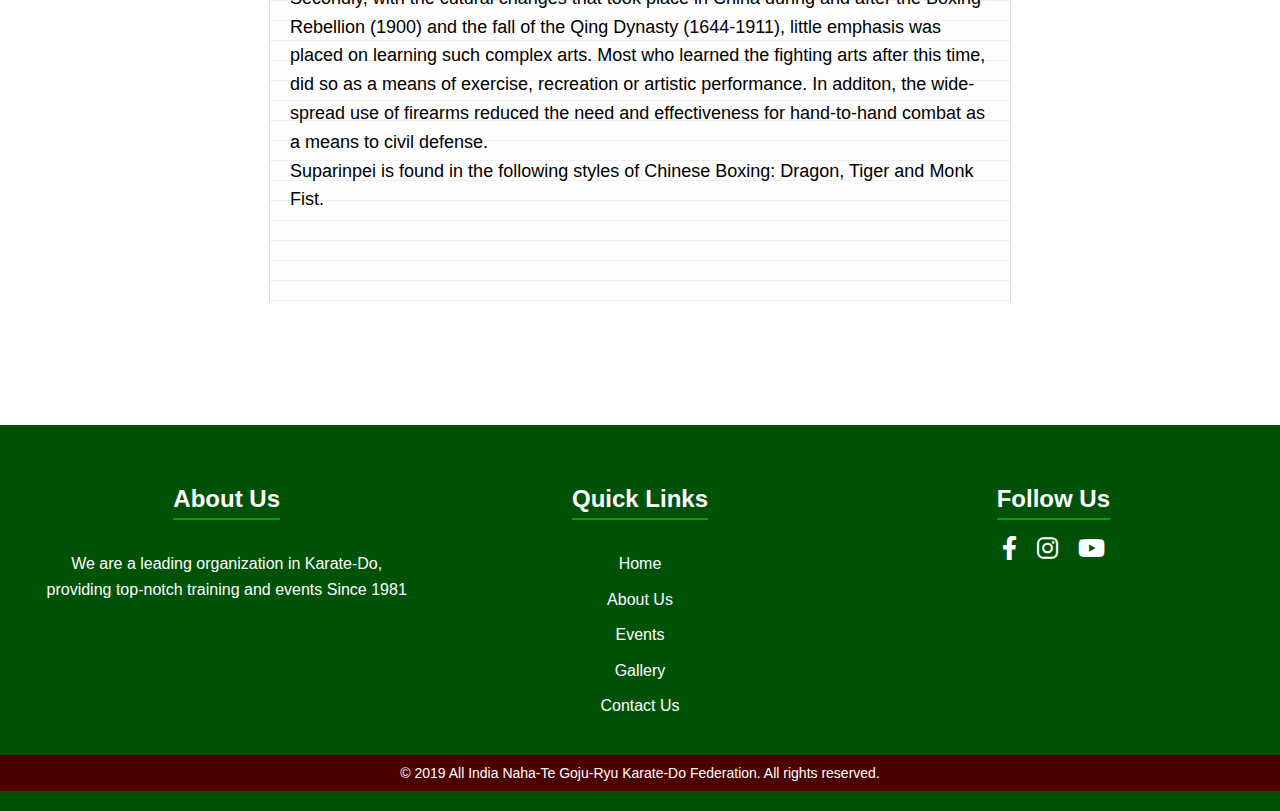
<file: kata.html>
<!DOCTYPE html>
<html lang="en">

<head>
    <meta charset="UTF-8">
    <meta name="viewport" content="width=device-width, initial-scale=1.0">
    <title>AINGKF • Kata</title>
    <link rel="stylesheet" href="preloader.css">
    <link rel="icon" href="./logo/aingkf-logo.png" />
    <!-- Font Awesome CDN -->
    <link rel="stylesheet" href="https://cdnjs.cloudflare.com/ajax/libs/font-awesome/6.0.0-beta3/css/all.min.css">
    <style>
        body {
            background-image: url('./images/about/wood.jpg'); 
            background-size: cover;
            background-attachment: fixed;
            color: #333;
            font-family: -apple-system, BlinkMacSystemFont, 'Segoe UI', Roboto, Oxygen-Sans, Ubuntu, Cantarell, 'Helvetica Neue', sans-serif;
        }

        h1 {
            text-align: center;
            font-size: 2em;
            margin-bottom: 20px;
            color: #f00; 
            text-shadow: 2px 2px 0 #005207, -2px 2px 0 #005207, 2px -2px 0 #005207, -2px -2px 0 #005207;
        }

        /* Note paper style */
        .note {
            background: #fdfdfd;
            border: 1px solid #ddd;
            width: 80%;
            max-width: 700px;
            margin: 40px auto;
            padding: 20px;
            box-shadow: 2px 2px 10px rgba(0, 0, 0, 0.1);
            position: relative;
            font-size: 18px;
            line-height: 1.6;
            background-image: linear-gradient(transparent 19px, #e3e3e3 20px); 
            background-size: 100% 20px;
            clip-path: polygon(0 0, 100% 0, 100% 90%, 0% 90%);
        }

        .note:before {
            content: '';
            position: absolute;
            top: -15px;
            left: 50%;
            transform: translateX(-50%);
            width: 50px;
            height: 15px;
            background: #ccc;
            border-radius: 10px;
            box-shadow: 0 3px 3px rgba(0, 0, 0, 0.2);
        }

        .note strong {
            font-size: 1.2em;
            color: #000;
        }

        .note h1 {
            text-align: center;
            font-size: 2em;
            margin-bottom: 20px;
            color: #f00; /* You can adjust this color as needed */
        }

        .note h3 {
            font-size: 1.5em;
            margin-bottom: 20px;
            color: #f00; /* You can adjust this color as needed */
        }

        .note p {
            font-size: 1em;
            margin-bottom: 150px;
            color: #000; /* You can adjust this color as needed */
        }


        /* Footer Styles */
        .footer {
            background-color: #005207;
            color: white;
            padding: 20px 0;
            text-align: center;
            width: 100%;
            margin: 0;
            box-sizing: border-box;
        }

        .footer-content {
            display: flex;
            justify-content: space-around;
            flex-wrap: wrap;
            margin: 0;
            padding: 0 20px;
            box-sizing: border-box;
        }

        .footer-section {
            margin: 20px;
            flex: 1;
            min-width: 200px;
        }

        .footer-section h2 {
            font-size: 24px;
            margin-bottom: 15px;
            border-bottom: 2px solid #00a10d;
            display: inline-block;
            padding-bottom: 5px;
        }

        .footer-section p,
        .footer-section ul {
            font-size: 16px;
            line-height: 1.6;
        }

        .footer-section ul {
            list-style-type: none;
            padding: 0;
        }

        .footer-section ul li {
            margin: 10px 0;
        }

        .footer-section ul li a {
            color: white;
            text-decoration: none;
        }

        .footer-section ul li a:hover {
            text-decoration: underline;
        }

        .social-icons {
            display: flex;
            justify-content: center;
        }

        .social-icon {
            display: inline-block;
            margin: 0 10px;
            color: white;
            font-size: 24px;
            transition: color 0.3s ease;
        }

        .social-icon:hover {
            color: #f00;
        }

        .footer-bottom {
            background-color: #4d0000;
            font-size: 14px;
            padding: 10px 0;
            width: 100%;
            box-sizing: border-box;
        }

        .footer-bottom p {
            margin: 0;
        }
    </style>
    <script>
        window.history.pushState({}, '', '/KATA');
    </script>
</head>

<body>
    <h1>KATA 🥋</h1>

    <div class="note">
        <h1>GEKI SAI DAI ICHI:</h1>
        <h1>GEKI SAI DAI NI:</h1>
        <h3>"To Attack and Destroy"</h3>
        <p>The Geki Sai Kata were formulated by Chojun Miyagi Sensei in 1940 as a form of physical exercise for high school boys and to help popularize Goju-Ryu among the public of Okinawa. In 1948, after WWII, Miyagi Sensei began to teach the Geki Sai Kata in depth as a regular part of Goju-Ryu in his own dojo. Until this time, Sanchin was the first Kata taught in Goju-Ryu. Sanchin Kata is physically and mentally a demanding Kata and requires a great deal of time and patience to learn and perform properly. The Geki Sai Kata however are easier to learn and perform, and contain dynamic techniques which are more attractive to young people. These Kata contain the same kanji found in Saifa. This would suggest that even though these Kata were designed primarily as a form of exercise, Miyagi Sensei included his understanding of combat as part of their makeup.</p>
    </div>

    <div class="note">
        <h1>SAIFA:</h1>
        <h3>"To Smash and Tear to Pieces"</h3>
        <p>Saifa is the first of the classical combative Kata taught in Goju-Ryu. Goju-Ryu's Kata origins come from the martial arts taught in the Fuzhou area of southern China, largely Crane and Xingyi/Baqua as well as other internal and external martial arts. Kanryo Higaonna Sensei was taught this Kata, along with the other Kata of Goju-Ryu, while he studied in China from 1863-1881 under the direction of RuRuKo ( Xie Zhong Xiang in Chinese) and others. These Kata and martial strategies would become the basis of the the quanfa of Higaonna Sensei, which later Miyagi Sensei would call Goju-Ryu. From an understanding of the grappling and strking techniques of this Kata, Saifa can be interpreted to mean grabbing and tearing of tissue in close-quartered combat. </p>
    </div>

    <div class="note">
        <h1>SANCHIN:</h1>
        <h3>"Three Battles or Conflicts"</h3>
        <p>Sanchin translates as "3 Battles" or "3 Conflicts". This has many meanings. First it refers to the struggle to control the body under physical fatigue. With fatigue the mind begins to lose focus and thus the spirit begins to diminsh as well. Therefore Sanchin develops discipline, determination, focus, perserverance and other mental attributes. The Chinese refer to this as Shen (spirit), Shin (mind) and Li (body). Another possible interpretation refers to the "Three Burners" of the body as decribed in Traditional Chinese Medicine (TCM).<br>One of two "heishu " Kata of Goju-Ryu, Sanchin is probably the most misunderstood Kata in all of Karate. In contrast, it is probably the single most valuable training exercise in Goju-Ryu. Like the other Kata of Goju-Ryu, Sanchin ( Samm Chien in Chinese) can be found in several Chinese arts, particulary the southern styles including four styles of Crane Boxing, Dragon Boxing, Tiger Boxing, Lion Boxing, Dog or Ground Boxing and Monk Fist. Sanchin has such aspects as deep, diaphramatic breathing found in many internal arts as well as external attributes like mechanical alignment and muscular strength<br>Because many martial artists have little or no understanding of the true history and nature of the Chinese arts from which Okinawan Goju-Ryu has its roots, Sanchin has become little more than an isometric form performed with dangerous tension and improper breathing techniques.<br>The original Sanchin that Higaonna Sensei learned from RuRuKo (1852-1930) was performed with open hands and with less emphasis on muscle contraction and "energetic" breathing. With the changes brought about by Emperor Meiji (Meiji Restoration Period 1888-1912), Higaonna Sensei changed the open hands to closed fists as the martial meaning was no longer emphasized. Later Miyagi Sensei would again alter the Kata in pattern alone.</p>
        <br><br>
    </div>

    <div class="note">
        <h1>SEIYUNCHIN:</h1>
        <h3>"Control, Suppress and Pull"</h3>
        <p>The name Seiunchin implies the use of techniques to off balance, throw and grapple. It is this understanding that imparts the original intentions of the Kata of Naha-te before the sport alignment of modern Karate. Seiyunchin contains close-quartered striking, sweeps, take-downs and throws. Though the Kata itself is void of kicks, many practitioners make the grave mistake by missing the opportunity to apply any leg technique. Though almost invisible to the untrained eye, the subtleness of "ashi barai" and "suri ashi" can represent footsweeps, parries and traps.</p>
     </div>

     <div class="note">
         <h1>SHISOCHIN:</h1>
         <h3>"Four Gates" or "Four Directions of Conflict"</h3>
         <p>Shisochin translates as "Four Gates" or "Four Directions of Conflict". To leave it at that discounts a truer understanding. The third kanji is the same found in Sanchin and Seiyunchin, which translates as "battle" or "conflict". This lends to a deeper definition of its meaning. The idea of four directions can come from the performance of the four shotei in four directions. It can also represent the four elements represented in Chinese medicine (Acupuncture is one) of Wood, Fire, Metal and Water with man representing Earth. Since this was the science and culture of that period in China when Higaonna and Miyagi both studied in Fuzhou, it would be a great oversight to discount this aspect as a very probable explanation of the Kata's name and martial intent.</p>
      </div>

      <div class="note">
          <h1>SANSERU:</h1>
          <h3>"36 Hands"</h3>
          <p>Sanseru is unique as Miyagi Sensei studied this Kata under a direct student of RuRuKo during his studies in Fuzhou, China beginning in 1916. Sanseru, from its numerical designation, would seem to have its roots in Buddhism. This is not to infer that there is a religious connection or implication with this Kata or Karate, but simply that Buddhism was a part of the culture of the people of that time. It should also be noted that numbers had a very important role in the language of the more ancient Chinese before the invention of kanji.<br>A more realistic explanation of this and the other numerically named Kata is that they refer to a systematic method and understanding of certain groupings of vital acupressure points. It is this science that the martial arts was based upon and developed.<br>Feng Yiquan, who lived during the Ming Dynasty (1522-67) developed this particular method of using variations of "36" forbidden points to defeat his opponents. Other disciples of Feng created other quans expanding the number to 72 and ultimately 108.<br>Sanseru is found in the following styles of Chinese Boxing: Crane, Tiger, and Dog.</p>
       </div>

       <div class="note">
           <h1>SEPAI:</h1>
           <h3>"18 Hands"</h3>
           <p>The reference to "18" in naming this Kata has a couple of interpretations. Like Sanseru, there is suggested a connection to Buddhist philosophy. Another insinuates "18 guards for the King". The most apparent and most meaningful in the naimg of Sepai is again from the martial arts develpoment and the use of attacking pressure points. 18 is one half of 36 suggesting that perhaps an alternative set of attacks and defenses of preferred techniques and strategies from the original Sanseru 36. Sepai is found in Monk Boxing.</p>
        </div>

        <div class="note">
            <h1>KURURUNFA:</h1>
            <h3>"Holding Ground"</h3>
            <p>Kururunfa epitomizes the ideals of Go-"hard and Ju-"soft". Stance transitions are quick and explosive while the hands techniques are employed using "muchimi" or a heavy, sticky movement. As in the other kata of Goju-Ryu, it is quite evident that grappling and close-quartered fighting is the favored fighting style. The same kanji is found in Saifa. Again, this would suggest a strong empahsis on grappling. Where most other styles' Kata concentrate on "block/punch", it is obvious from the unique techniques that this is not the case with Goju-Ryu.</p>
         </div>

         <div class="note">
             <h1>SEISAN:</h1>
             <h3>"13 Hands"</h3>
             <p>Seisan, Sanseru and Sepai all share the kanji . This may well be a Chinese dialect of the Okinawan term "te" or "fighting hand", referring to life-protection techniques. To better understand these Kata requires a more defined understanding of the language and culture of the people from which these Kata originated.<br>Seisan is believed to be the oldest of all Okinawan Goju-Ryu Kata. There is a version of Seisan practiced in the Shorin schools, but in comparison, the Goju-Ryu version is longer and much more complex.<br>Seisan is practiced in the following styles of Chinese Boxing: Dragon, Lion and Monk Fist.</p>
          </div>

          <div class="note">
              <h1>TENSHO:</h1>
              <h3>"Turning Palms"</h3>
              <p>The second "heishu" kata in Goju-Ryu, Tensho is derived from the Chinese form "Rokkishu". Unlike Sanchin, which is almost identical to its Chinese counterpart, Tensho is uniquely Okinawan. From his understanding of the Kata of Goju-Ryu and the "nature of man", Miyagi Sensei developed Tensho to further complete his Goju-Ryu where Sanchin left off. Tensho has many of the same principles of Sanchin but goes further to include more intricate concepts of the techniques of Goju-Ryu. These concepts expressly come alive in kakie , which in advanced training, breathes life into the bunkai of the Kata of Goju-Ryu.<br>The term "heishu" translates as "closed". As with every aspect of Okinawan Karate, there is more than one definition. First, "heishu" can refer to muscle contraction and "ibuki" style breathing unique to Sanchin and Tensho.<br>Secondly, it can imply the restriction and specific direction of energies within the energy pathways of the body, both superficial and deep. The other 10 Kata are referred to as "kaishu" or "open", as they are free of constant muscle contraction and breathing is "normal".</p>
           </div>

           <div class="note">
               <h1>SUPARINPEI (PECHURIN):</h1>
               <h3>"108 hands"</h3>
               <p>Suparinpei is the most advanced Kata in Goju-Ryu. It contains the greatest number of techniques and variations. Suparinpei is deceptive in that it appears simple in execution but when combined with transitions and changing tempos, it is only surpassed by Sanchin in technical difficulty and understanding. Once again, the number "108" is suggested to have origins in Buddhism and can represent the "108 sins of man". On the Chinese New Year, temple bells are rung 108 times to "drive away the evils of man". It is believed these named associations with Buddhism is based upon the lack of factual knowledge of the true nature of these quan.<br>Secondly, with the cutural changes that took place in China during and after the Boxing Rebellion (1900) and the fall of the Qing Dynasty (1644-1911), little emphasis was placed on learning such complex arts. Most who learned the fighting arts after this time, did so as a means of exercise, recreation or artistic performance. In additon, the wide-spread use of firearms reduced the need and effectiveness for hand-to-hand combat as a means to civil defense.<br>Suparinpei is found in the following styles of Chinese Boxing: Dragon, Tiger and Monk Fist.</p>
            </div>





    <footer class="footer">
        <div class="footer-content">
            <div class="footer-section">
                <h2>About Us</h2>
                <p>We are a leading organization in Karate-Do, providing top-notch training and events Since 1981</p>
            </div>
            <div class="footer-section">
                <h2>Quick Links</h2>
                <ul>
                    <li><a href="./">Home</a></li>
                    <li><a href="./about.html" target="_blank">About Us</a></li>
                    <li><a href="https://www.wgka.in/blog" target="_blank">Events</a></li>
                    <li><a href="https://www.wgka.in/gallery" target="_blank">Gallery</a></li>
                    <li><a href="./contact.html" target="_blank">Contact Us</a></li>
                </ul>
            </div>
            <div class="footer-section">
                <h2>Follow Us</h2>
                <div class="social-icons">
                    <a href="https://www.facebook.com/subhendu.ray.165?mibextid=ZbWKwL" target="_blank" class="social-icon"><i class="fab fa-facebook-f"></i></a>
                    <a href="https://www.instagram.com/nahategojuryu" target="_blank" class="social-icon"><i class="fab fa-instagram"></i></a>
                    <a href="https://www.youtube.com/channel/UCkRvK7TSOVxcA0qBJvSDaEg" target="_blank" class="social-icon"><i class="fab fa-youtube"></i></a>
                </div>
            </div>
        </div>
        <div class="footer-bottom">
            <p>&copy; 2019 All India Naha-Te Goju-Ryu Karate-Do Federation. All rights reserved.</p>
        </div>
    </footer>
</body>

</html>
</file>
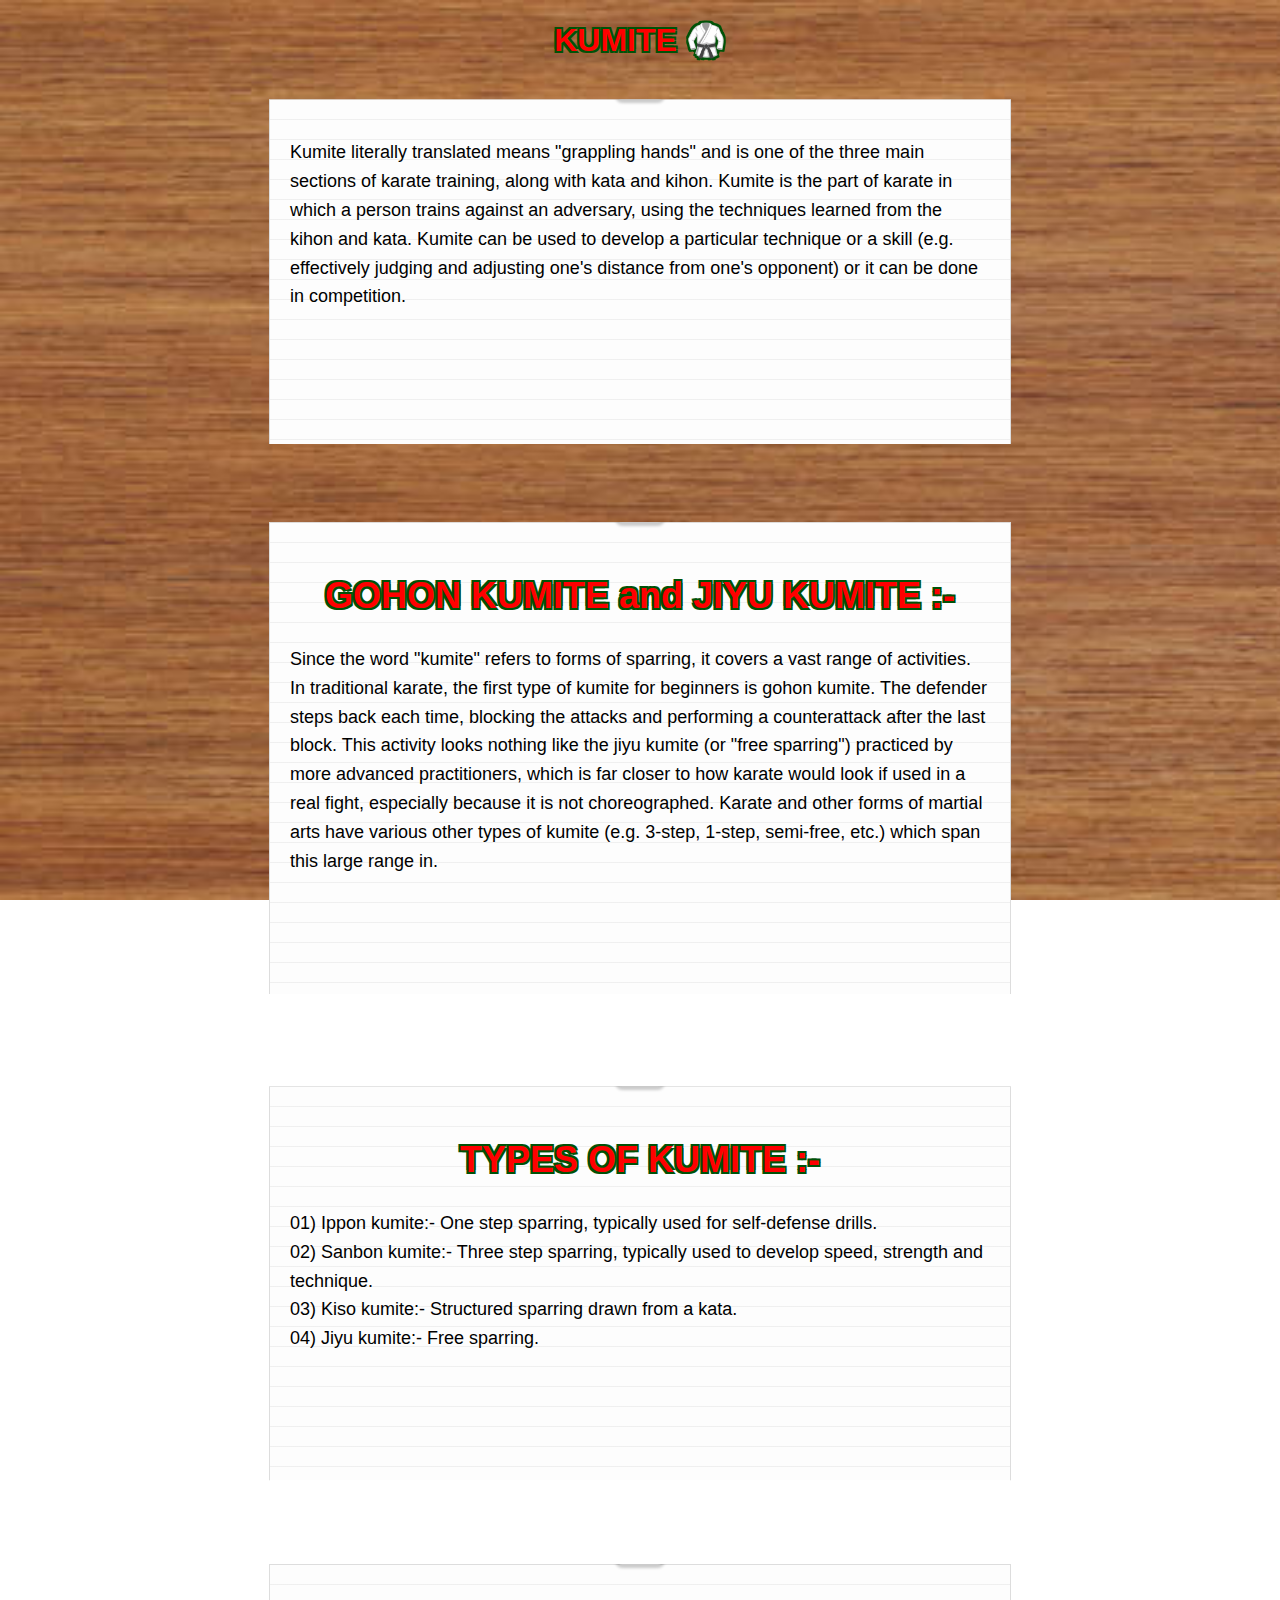
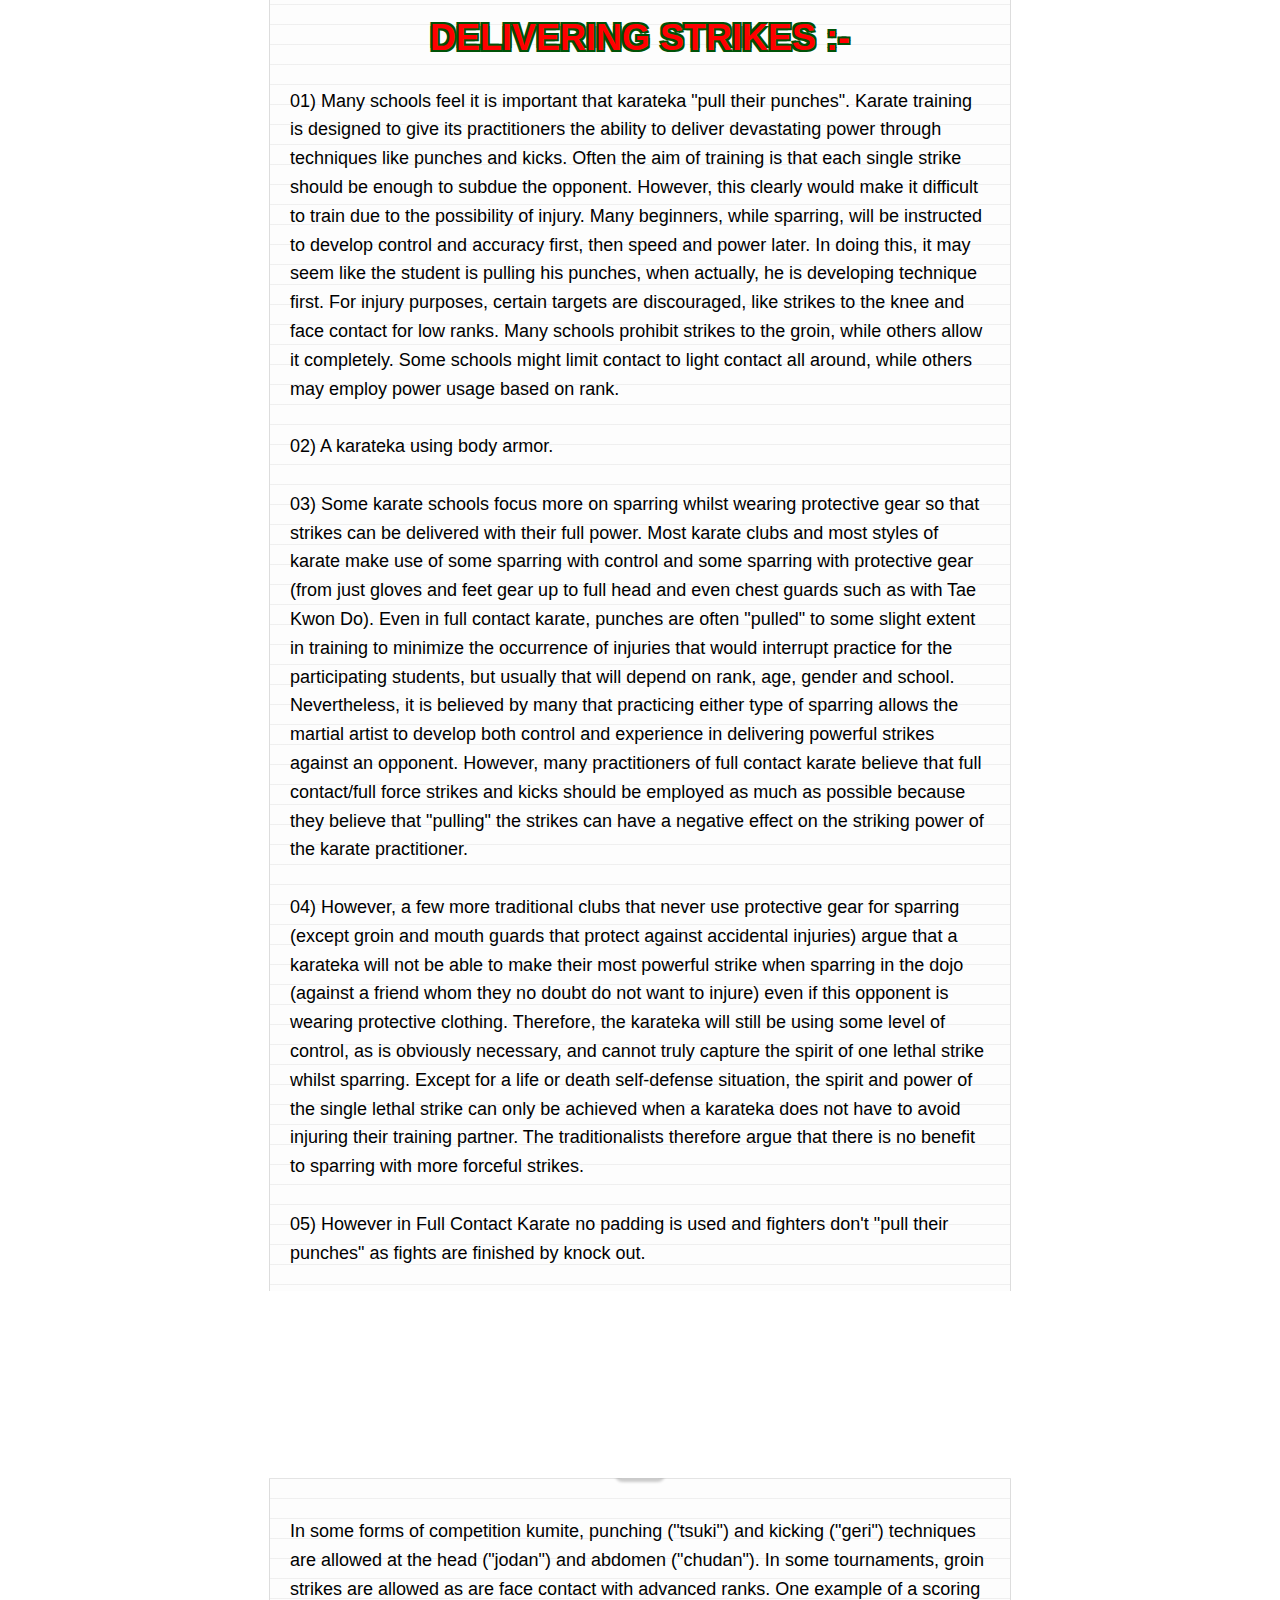
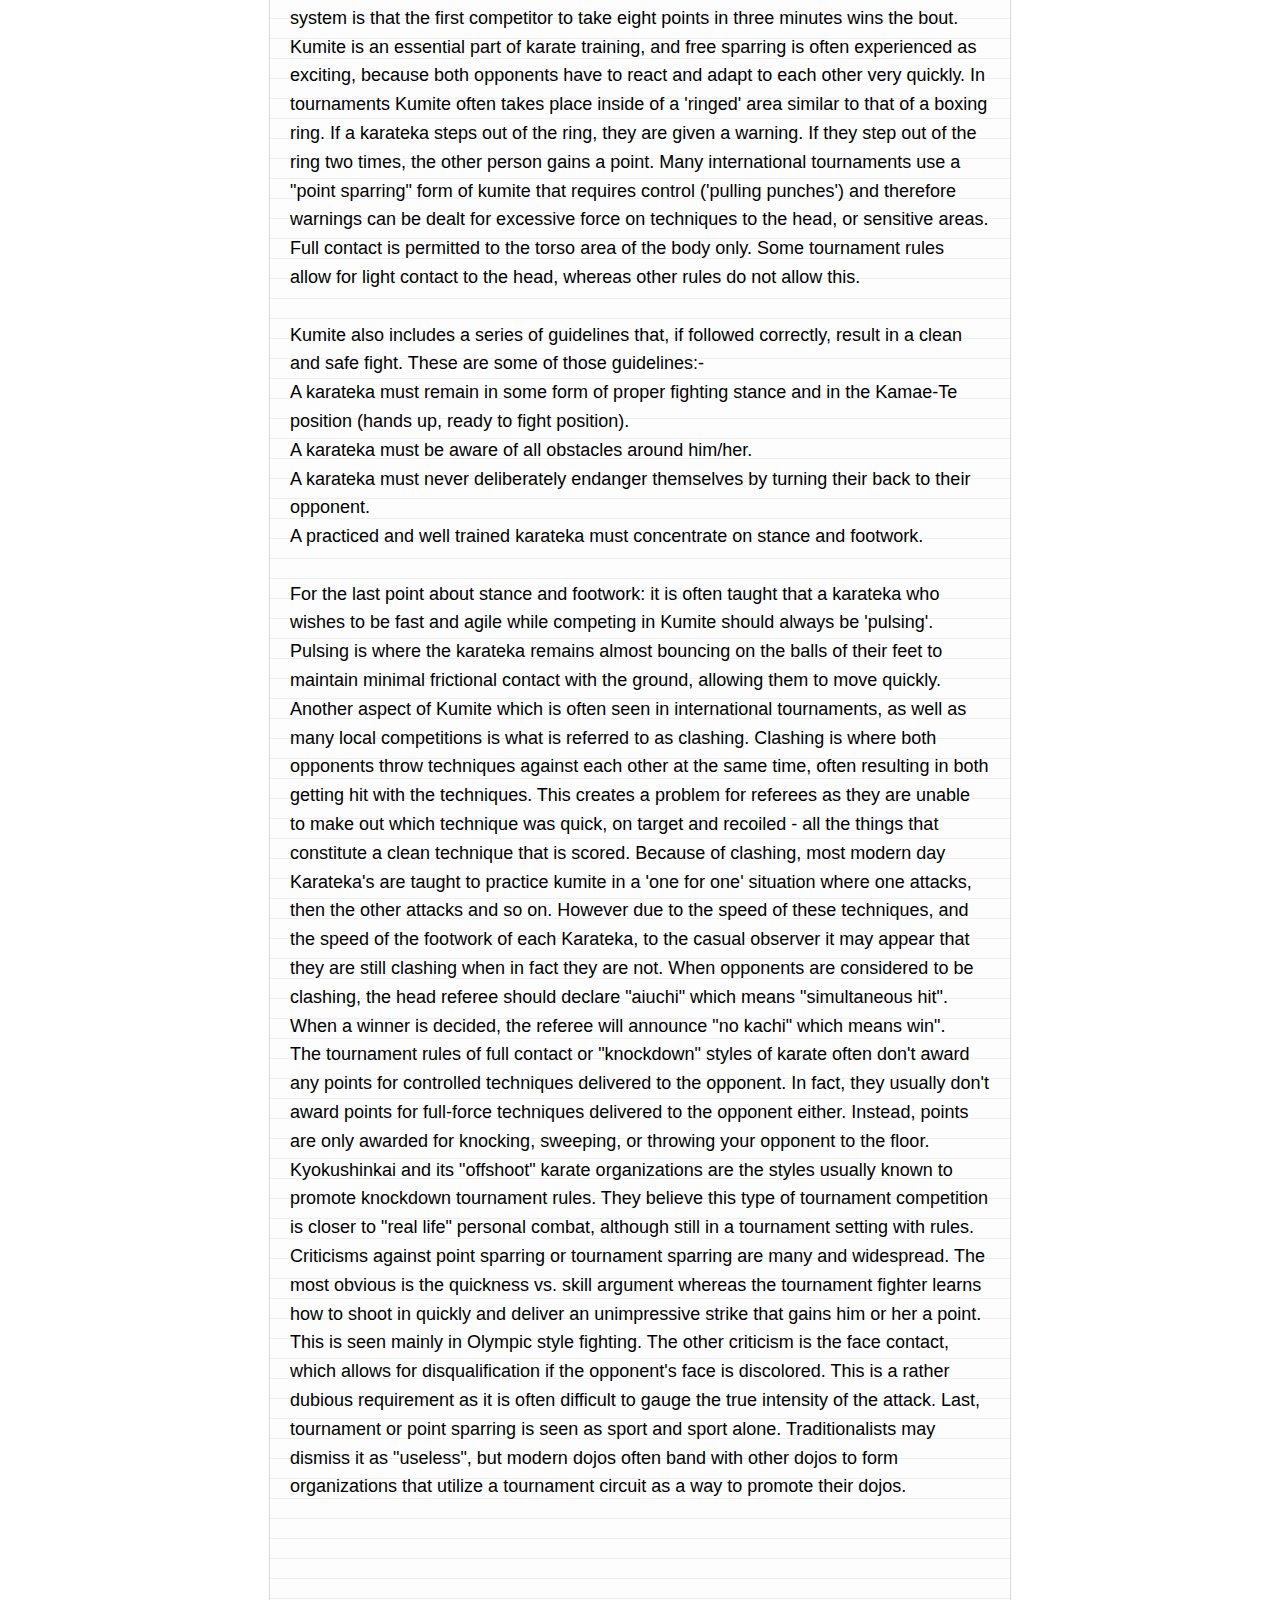
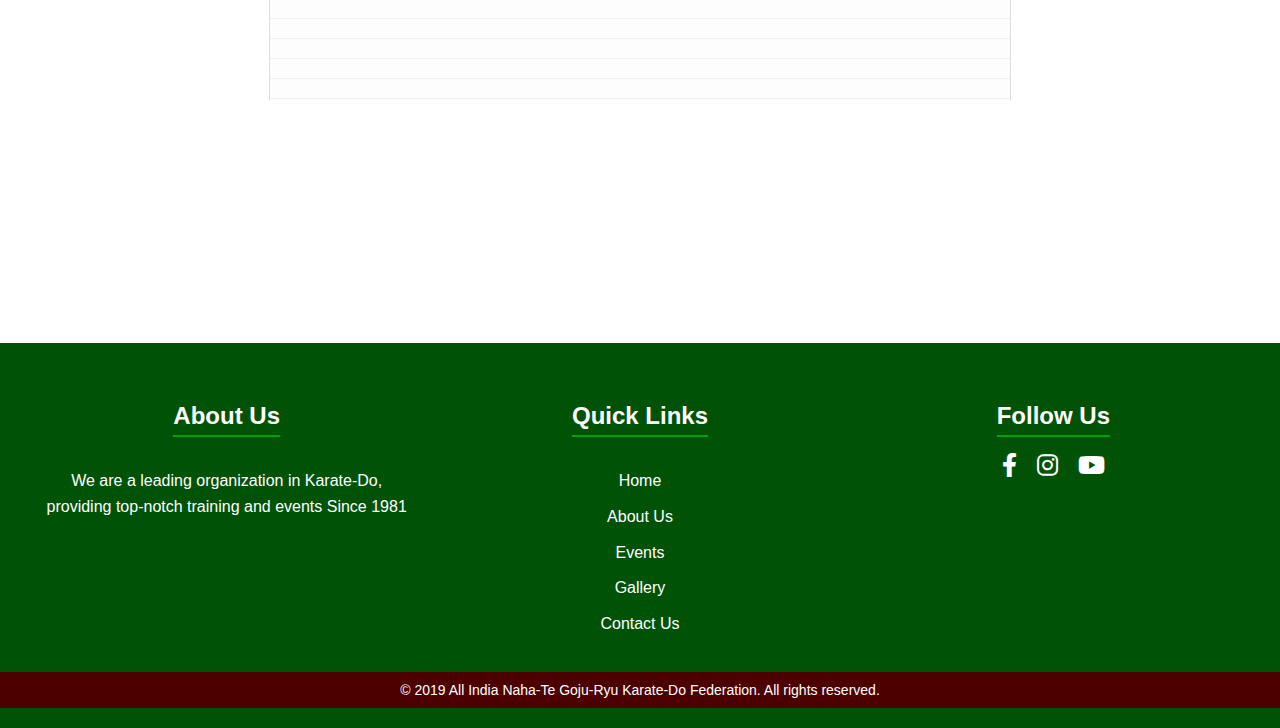
<file: kumite.html>
<!DOCTYPE html>
<html lang="en">

<head>
    <meta charset="UTF-8">
    <meta name="viewport" content="width=device-width, initial-scale=1.0">
    <title>AINGKF • Kumite</title>
    <link rel="stylesheet" href="preloader.css">
    <link rel="icon" href="./logo/aingkf-logo.png" />
    <!-- Font Awesome CDN -->
    <link rel="stylesheet" href="https://cdnjs.cloudflare.com/ajax/libs/font-awesome/6.0.0-beta3/css/all.min.css">
    <style>
        body {
            background-image: url('./images/about/wood.jpg'); 
            background-size: cover;
            background-attachment: fixed;
            color: #333;
            font-family: -apple-system, BlinkMacSystemFont, 'Segoe UI', Roboto, Oxygen-Sans, Ubuntu, Cantarell, 'Helvetica Neue', sans-serif;
        }

        h1 {
            text-align: center;
            font-size: 2em;
            margin-bottom: 20px;
            color: #f00; 
            text-shadow: 2px 2px 0 #005207, -2px 2px 0 #005207, 2px -2px 0 #005207, -2px -2px 0 #005207;
        }

        /* Note paper style */
        .note {
            background: #fdfdfd;
            border: 1px solid #ddd;
            width: 80%;
            max-width: 700px;
            margin: 40px auto;
            padding: 20px;
            box-shadow: 2px 2px 10px rgba(0, 0, 0, 0.1);
            position: relative;
            font-size: 18px;
            line-height: 1.6;
            background-image: linear-gradient(transparent 19px, #e3e3e3 20px); 
            background-size: 100% 20px;
            clip-path: polygon(0 0, 100% 0, 100% 90%, 0% 90%);
        }

        .note:before {
            content: '';
            position: absolute;
            top: -15px;
            left: 50%;
            transform: translateX(-50%);
            width: 50px;
            height: 15px;
            background: #ccc;
            border-radius: 10px;
            box-shadow: 0 3px 3px rgba(0, 0, 0, 0.2);
        }

        .note strong {
            font-size: 1.2em;
            color: #000;
        }

        .note h1 {
            text-align: center;
            font-size: 2em;
            margin-bottom: 20px;
            color: #f00; /* You can adjust this color as needed */
        }

        .note h3 {
            font-size: 1.5em;
            margin-bottom: 20px;
            color: #f00; /* You can adjust this color as needed */
        }

        .note p {
            font-size: 1em;
            margin-bottom: 150px;
            color: #000; /* You can adjust this color as needed */
        }


        /* Footer Styles */
        .footer {
            background-color: #005207;
            color: white;
            padding: 20px 0;
            text-align: center;
            width: 100%;
            margin: 0;
            box-sizing: border-box;
        }

        .footer-content {
            display: flex;
            justify-content: space-around;
            flex-wrap: wrap;
            margin: 0;
            padding: 0 20px;
            box-sizing: border-box;
        }

        .footer-section {
            margin: 20px;
            flex: 1;
            min-width: 200px;
        }

        .footer-section h2 {
            font-size: 24px;
            margin-bottom: 15px;
            border-bottom: 2px solid #00a10d;
            display: inline-block;
            padding-bottom: 5px;
        }

        .footer-section p,
        .footer-section ul {
            font-size: 16px;
            line-height: 1.6;
        }

        .footer-section ul {
            list-style-type: none;
            padding: 0;
        }

        .footer-section ul li {
            margin: 10px 0;
        }

        .footer-section ul li a {
            color: white;
            text-decoration: none;
        }

        .footer-section ul li a:hover {
            text-decoration: underline;
        }

        .social-icons {
            display: flex;
            justify-content: center;
        }

        .social-icon {
            display: inline-block;
            margin: 0 10px;
            color: white;
            font-size: 24px;
            transition: color 0.3s ease;
        }

        .social-icon:hover {
            color: #f00;
        }

        .footer-bottom {
            background-color: #4d0000;
            font-size: 14px;
            padding: 10px 0;
            width: 100%;
            box-sizing: border-box;
        }

        .footer-bottom p {
            margin: 0;
        }
    </style>
    <script>
        window.history.pushState({}, '', '/KUMITE');
    </script>
</head>

<body>
    <h1>KUMITE 🥋</h1>

    <div class="note">
        <p>Kumite literally translated means "grappling hands" and is one of the three main sections of karate training, along with kata and kihon. Kumite is the part of karate in which a person trains against an adversary, using the techniques learned from the kihon and kata. Kumite can be used to develop a particular technique or a skill (e.g. effectively judging and adjusting one's distance from one's opponent) or it can be done in competition.</p>
    </div>

    <div class="note">
        <h1>GOHON KUMITE and JIYU KUMITE :-</h1>
        <p>Since the word "kumite" refers to forms of sparring, it covers a vast range of activities. In traditional karate, the first type of kumite for beginners is gohon kumite. The defender steps back each time, blocking the attacks and performing a counterattack after the last block. This activity looks nothing like the jiyu kumite (or "free sparring") practiced by more advanced practitioners, which is far closer to how karate would look if used in a real fight, especially because it is not choreographed. Karate and other forms of martial arts have various other types of kumite (e.g. 3-step, 1-step, semi-free, etc.) which span this large range in.</p>
    </div>

    <div class="note">
        <h1>TYPES OF KUMITE :-</h1>
        <p>01) Ippon kumite:- One step sparring, typically used for self-defense drills.<br>
            02) Sanbon kumite:- Three step sparring, typically used to develop speed, strength and  technique.<br>
            03) Kiso kumite:- Structured sparring drawn from a kata.<br>
            04) Jiyu kumite:- Free sparring.</p>
    </div>

    <div class="note">
        <h1>DELIVERING STRIKES :-</h1>
        <p>01) Many schools feel it is important that karateka "pull their punches". Karate training is designed to give its practitioners the ability to deliver devastating power through techniques like punches and kicks. Often the aim of training is that each single strike should be enough to subdue the opponent. However, this clearly would make it difficult to train due to the possibility of injury. Many beginners, while sparring, will be instructed to develop control and accuracy first, then speed and power later. In doing this, it may seem like the student is pulling his punches, when actually, he is developing technique first. For injury purposes, certain targets are discouraged, like strikes to the knee and face contact for low ranks. Many schools prohibit strikes to the groin, while others allow it completely. Some schools might limit contact to light contact all around, while others may employ power usage based on rank.<br><br>
            02) A karateka using body armor.<br><br>
            03) Some karate schools focus more on sparring whilst wearing protective gear so that strikes can be delivered with their full power. Most karate clubs and most styles of karate make use of some sparring with control and some sparring with protective gear (from just gloves and feet gear up to full head and even chest guards such as with Tae Kwon Do). Even in full contact karate, punches are often "pulled" to some slight extent in training to minimize the occurrence of injuries that would interrupt practice for the participating students, but usually that will depend on rank, age, gender and school. Nevertheless, it is believed by many that practicing either type of sparring allows the martial artist to develop both control and experience in delivering powerful strikes against an opponent. However, many practitioners of full contact karate believe that full contact/full force strikes and kicks should be employed as much as possible because they believe that "pulling" the strikes can have a negative effect on the striking power of the karate practitioner.<br><br>
            04) However, a few more traditional clubs that never use protective gear for sparring (except groin and mouth guards that protect against accidental injuries) argue that a karateka will not be able to make their most powerful strike when sparring in the dojo (against a friend whom they no doubt do not want to injure) even if this opponent is wearing protective clothing. Therefore, the karateka will still be using some level of control, as is obviously necessary, and cannot truly capture the spirit of one lethal strike whilst sparring. Except for a life or death self-defense situation, the spirit and power of the single lethal strike can only be achieved when a karateka does not have to avoid injuring their training partner. The traditionalists therefore argue that there is no benefit to sparring with more forceful strikes.<br><br>
            05) However in Full Contact Karate no padding is used and fighters don't "pull their punches" as fights are finished by knock out.</p>
    </div>

     <div class="note">
        <p> In some forms of competition kumite, punching ("tsuki") and kicking ("geri") techniques are allowed at the head ("jodan") and abdomen ("chudan"). In some tournaments, groin strikes are allowed as are face contact with advanced ranks. One example of a scoring system is that the first competitor to take eight points in three minutes wins the bout. Kumite is an essential part of karate training, and free sparring is often experienced as exciting, because both opponents have to react and adapt to each other very quickly. In tournaments Kumite often takes place inside of a 'ringed' area similar to that of a boxing ring. If a karateka steps out of the ring, they are given a warning. If they step out of the ring two times, the other person gains a point. Many international tournaments use a "point sparring" form of kumite that requires control ('pulling punches') and therefore warnings can be dealt for excessive force on techniques to the head, or sensitive areas. Full contact is permitted to the torso area of the body only. Some tournament rules allow for light contact to the head, whereas other rules do not allow this.<br>
            <br>Kumite also includes a series of guidelines that, if followed correctly, result in a clean and safe fight. These are some of those guidelines:-<br>
                A karateka must remain in some form of proper fighting stance and in the     Kamae-Te position (hands up, ready to fight position).<br>
                A karateka must be aware of all obstacles around him/her.<br>
                A karateka must never deliberately endanger themselves by turning their back to   their opponent.<br>
                A practiced and well trained karateka must concentrate on stance and footwork.<br>
            <br>For the last point about stance and footwork: it is often taught that a karateka who wishes to be fast and agile while competing in Kumite should always be 'pulsing'. Pulsing is where the karateka remains almost bouncing on the balls of their feet to maintain minimal frictional contact with the ground, allowing them to move quickly. Another aspect of Kumite which is often seen in international tournaments, as well as many local competitions is what is referred to as clashing. Clashing is where both opponents throw techniques against each other at the same time, often resulting in both getting hit with the techniques. This creates a problem for referees as they are unable to make out which technique was quick, on target and recoiled - all the things that constitute a clean technique that is scored. Because of clashing, most modern day Karateka's are taught to practice kumite in a 'one for one' situation where one attacks, then the other attacks and so on. However due to the speed of these techniques, and the speed of the footwork of each Karateka, to the casual observer it may appear that they are still clashing when in fact they are not. When opponents are considered to be clashing, the head referee should declare "aiuchi" which means "simultaneous hit". When a winner is decided, the referee will announce "no kachi" which means win".
            <br>The tournament rules of full contact or "knockdown" styles of karate often don't award any points for controlled techniques delivered to the opponent. In fact, they usually don't award points for full-force techniques delivered to the opponent either. Instead, points are only awarded for knocking, sweeping, or throwing your opponent to the floor. Kyokushinkai and its "offshoot" karate organizations are the styles usually known to promote knockdown tournament rules. They believe this type of tournament competition is closer to "real life" personal combat, although still in a tournament setting with rules. Criticisms against point sparring or tournament sparring are many and widespread. The most obvious is the quickness vs. skill argument whereas the tournament fighter learns how to shoot in quickly and deliver an unimpressive strike that gains him or her a point. This is seen mainly in Olympic style fighting. The other criticism is the face contact, which allows for disqualification if the opponent's face is discolored. This is a rather dubious requirement as it is often difficult to gauge the true intensity of the attack. Last, tournament or point sparring is seen as sport and sport alone. Traditionalists may dismiss it as "useless", but modern dojos often band with other dojos to form organizations that utilize a tournament circuit as a way to promote their dojos.
        </p><br><br><br><br><br><br><br><br>
    </div>





    <footer class="footer">
        <div class="footer-content">
            <div class="footer-section">
                <h2>About Us</h2>
                <p>We are a leading organization in Karate-Do, providing top-notch training and events Since 1981</p>
            </div>
            <div class="footer-section">
                <h2>Quick Links</h2>
                <ul>
                    <li><a href="./">Home</a></li>
                    <li><a href="./about.html" target="_blank">About Us</a></li>
                    <li><a href="https://www.wgka.in/blog" target="_blank">Events</a></li>
                    <li><a href="https://www.wgka.in/gallery" target="_blank">Gallery</a></li>
                    <li><a href="./contact.html" target="_blank">Contact Us</a></li>
                </ul>
            </div>
            <div class="footer-section">
                <h2>Follow Us</h2>
                <div class="social-icons">
                    <a href="https://www.facebook.com/subhendu.ray.165?mibextid=ZbWKwL" target="_blank" class="social-icon"><i class="fab fa-facebook-f"></i></a>
                    <a href="https://www.instagram.com/nahategojuryu" target="_blank" class="social-icon"><i class="fab fa-instagram"></i></a>
                    <a href="https://www.youtube.com/channel/UCkRvK7TSOVxcA0qBJvSDaEg" target="_blank" class="social-icon"><i class="fab fa-youtube"></i></a>
                </div>
            </div>
        </div>
        <div class="footer-bottom">
            <p>&copy; 2019 All India Naha-Te Goju-Ryu Karate-Do Federation. All rights reserved.</p>
        </div>
    </footer>
</body>

</html>
</file>
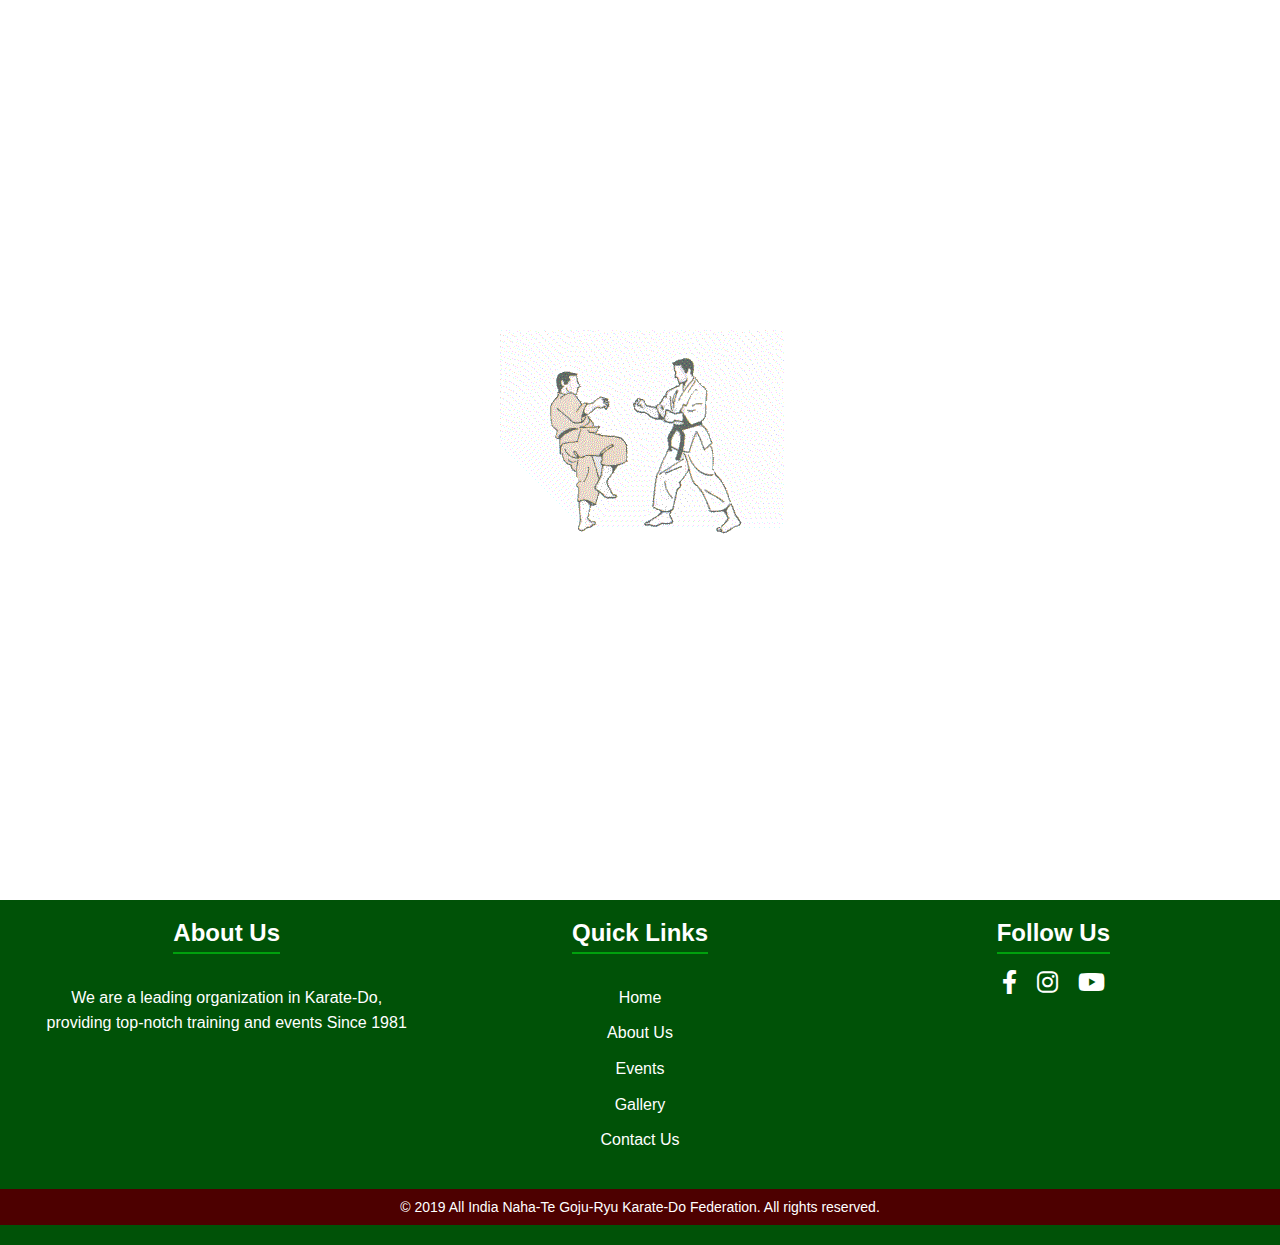
<file: masters.html>
<!DOCTYPE html>
<html lang="en">
<head>
    <meta charset="UTF-8">
    <meta name="viewport" content="width=device-width, initial-scale=1.0">
    <title>AINGKF • MASTERs</title>
    <link rel="stylesheet" href="preloader.css">
    <link rel="icon" href="./logo/aingkf-logo.png" />
    <!-- Font Awesome CDN -->
    <link rel="stylesheet" href="https://cdnjs.cloudflare.com/ajax/libs/font-awesome/6.0.0-beta3/css/all.min.css">
    <style>
        body {
            background-image: url('./images/about/wood.jpg');
            background-size: cover; /* Ensures the image covers the screen */
            background-position: center; /* Centers the image */
            background-attachment: fixed; /* Keeps the background fixed during scroll */
            color: #333;
            font-weight: normal;
            font-size: 1em;
            font-family: -apple-system, BlinkMacSystemFont, 'Segoe UI', Roboto, Oxygen-Sans, Ubuntu, Cantarell, 'Helvetica Neue', sans-serif;
        }
        .container {
            max-width: 800px;
            margin: 0 auto;
            background-color: #fff;
            padding: 50px;
            box-shadow: 0 4px 8px rgba(0, 0, 0, 0.1);
            border-radius: 8px;
        }
        h1 {
            text-align: center;
            color: #333;
        }
        .bio {
            display: flex;
            align-items: flex-start;
            gap: 20px;
            margin-bottom: 30px;
        }
        .bio img {
            width: 120px;
            height: 120px;
            border-radius: 70%;
            object-fit: cover;
            box-shadow: 0 4px 8px black;
        }
        .bio h2 {
            font-size: 24px;
            color: #2c3e50;
            margin: 0;
        }
        .bio p {
            font-size: 16px;
            line-height: 1.6;
            color: #555;
            margin: 0;
        }


        /* Footer Styles */
        .footer {
            background-color: #005207;
            color: white;
            padding: 20px 0;
            text-align: center;
            width: 100%; /* Ensure the footer spans the full width */
            margin: 0; /* Remove any margin */
            box-sizing: border-box; /* Include padding in the width calculation */
        }

        .footer-content {
            display: flex;
            justify-content: space-around;
            flex-wrap: wrap;
            margin: 0; /* Remove margin */
            padding: 0 20px; /* Optional: Padding on the sides */
            box-sizing: border-box; /* Include padding in the width calculation */
        }

        .footer-section {
            margin: 20px;
            flex: 1;
            min-width: 200px; /* Ensure sections don’t become too small */
        }

        .footer-section h2 {
            font-size: 24px;
            margin-bottom: 15px;
            border-bottom: 2px solid #00a10d;
            display: inline-block;
            padding-bottom: 5px;
        }

        .footer-section p, .footer-section ul {
            font-size: 16px;
            line-height: 1.6;
        }

        .footer-section ul {
            list-style-type: none;
            padding: 0;
        }

        .footer-section ul li {
            margin: 10px 0;
        }

        .footer-section ul li a {
            color: white;
            text-decoration: none;
        }

        .footer-section ul li a:hover {
            text-decoration: underline;
        }

        .social-icons {
            display: flex;
            justify-content: center;
        }

        .social-icon {
            display: inline-block;
            margin: 0 10px;
            color: white;
            font-size: 24px;
            transition: color 0.3s ease;
        }

        .social-icon:hover {
            color: #f00; /* Change color on hover */
        }

        .footer-bottom {
            background-color: #4d0000;
            font-size: 14px;
            padding: 10px 0;
            width: 100%; /* Ensure it spans the full width */
            box-sizing: border-box; /* Include padding in the width calculation */
        }

        .footer-bottom p {
            margin: 0;
        }
    </style>
    <script>window.history.pushState({}, '', '/masters');</script>
</head>
<body>

    <div id="preloader"></div>
    <script>
       var loader = document.getElementById("preloader");
    
       // Function to hide the preloader
       function hidePreloader() {
           loader.style.display = "none";
       }
    
       window.addEventListener("load", function() {
           // Delay hiding the preloader for 2 seconds
           setTimeout(hidePreloader, 2000); // 2000 milliseconds = 2 seconds
       });
    </script>
    

    <div class="container">
        <h1>MASTERs</h1>

        <div class="bio">
            <img src="./logo/kazunori_omoto.jpg" alt="Kazunori Omoto">
            <div>
                <h2>Master KAZUNORI OMOTO 🇯🇵</h2>
                <p>MASTER was born on 1958 at the Kyoto of Japan. He started his Karate Training from the year 1973 under the Pioneer Goju-Ryu Master YOSHIAKI NAGANUMA and also Master IZUMIKAWA KANKI. He was the PROFESSOR from 1982 to 2019. He devoted his entire life to develop & research on the Ancient NAHA-TE GOJU-RYU. For this purpose he started E LEARNING SYSTEM first time in the world (Strictly for the Style Chiefs). At present he is the World Grand Master of the YUZEN-BUDOKAI GOJU-RYU and also the YUZENKAI GOJU-RYU. Master have a lot of National Branches all over the world including Sweden, Srilanka, India, Bangladesh, Pakistan, China, Spain, Indonesia, Iran, Chilli, Peru, Newzealand, Nepal, Venezuela, Argentina, Japan, United States of America. He is now 9th Dan Black Belt (Japan) & working silently to increase the name & fame of the Ancient & Tradition Naha-Te Goju-Ryu.</p>
            </div>
        </div>

        <div class="bio">
            <img src="./logo/subhendu_ray.jpg" alt="Subhendu Ray">
            <div>
                <h2>Kyoshi SUBHENDU RAY 🇮🇳</h2>
                <p>Kyoshi SUBHENDU RAY was born on 17.07.1967 at KOLKATA of WEST BENGAL. He started his Karate Training from year 1981 under Master BIJOY KR. MONDAL. After that he received his training from many renowned masters in India & abroad like Master S. SRINIVASAN (INDIA), Master VIJOY SHAW (INDIA), Master RAYMOND WALTER (U.S.A), Master DANIEL STATNTON (U.S.A), Hanshi ALVIN TAN OON LEE (HONGKONG), Sir K. ANANTHAN (MALAYSIA), Hanshi K. FUKATOSHI (JAPAN), etc. He received his Black Belt (SHO-DAN) in the year 1991. Shihan have the 39 years experience in the GOJU-RYU KARATE (Traditional / Sports). He received his 5th Dan Black Belt on the year 2014 (India). He achieved his 6th Dan JAPAN the year 2018 under the banner of JAPAN INTERNATIONAL KARATE-DO KOBUDO INSTITUTE YUZEN-BUDO KAI (JAPAN) under the auspicious guidance of Master KAZUNORI OMOTO (9th Dan JAPAN). Shihan  working confidently to develop GOJU-RYU (Tradional / Sports) supporting the Deprieved Students all over the India.</p>
            </div>
        </div>

    </div>







    <footer class="footer">
        <div class="footer-content">
            <div class="footer-section">
                <h2>About Us</h2>
                <p>We are a leading organization in Karate-Do, providing top-notch training and events Since 1981</p>
            </div>
            <div class="footer-section">
                <h2>Quick Links</h2>
                <ul>
                    <li><a href="./">Home</a></li>
                    <li><a href="./about.html" target="_blank">About Us</a></li>
                    <li><a href="https://www.wgka.in/blog" target="_blank">Events</a></li>
                    <li><a href="https://www.wgka.in/gallery" target="_blank">Gallery</a></li>
                    <li><a href="./contact.html" target="_blank">Contact Us</a></li>
                </ul>
            </div>
            <div class="footer-section">
                <h2>Follow Us</h2>
                <div class="social-icons">
                    <a href="https://www.facebook.com/subhendu.ray.165?mibextid=ZbWKwL" target="_blank" class="social-icon"><i class="fab fa-facebook-f"></i></a>
                    <a href="https://www.instagram.com/nahategojuryu" target="_blank" class="social-icon"><i class="fab fa-instagram"></i></a>
                    <a href="https://www.youtube.com/channel/UCkRvK7TSOVxcA0qBJvSDaEg" target="_blank" class="social-icon"><i class="fab fa-youtube"></i></a>
                </div>
            </div>
        </div>
        <div class="footer-bottom">
            <p>&copy; 2019 All India Naha-Te Goju-Ryu Karate-Do Federation. All rights reserved.</p>
        </div>
    </footer>

    
</body>
</html>
</file>
<file: preloader.css>
body {
    margin: 0;
  }
  
  #preloader{
    background: #fff url(preloader/kick.gif) no-repeat center center;
    height: 100vh;
    width: 100%;
    position: fixed;
    z-index: 100;
  }
</file>
